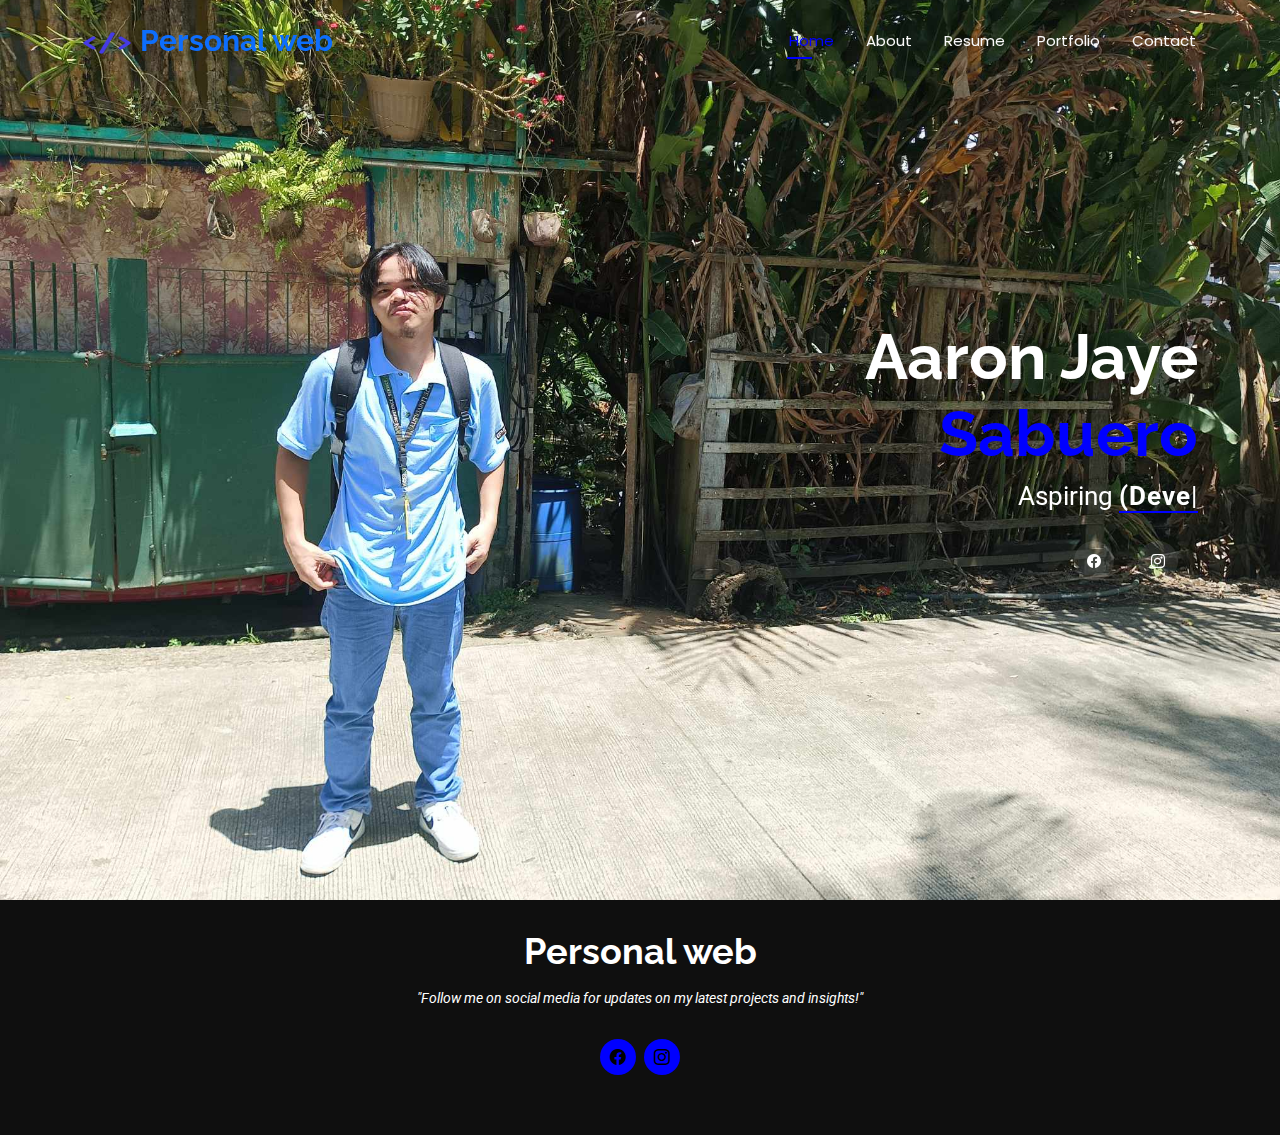
<file: index.html>
<!DOCTYPE html>
<html lang="en">

<head>
  <meta charset="utf-8">
  <meta content="width=device-width, initial-scale=1.0" name="viewport">
  <title>Aaron jaye Sabuero | Pesonal Website</title>
  <meta name="description" content="">
  <meta name="keywords" content="">

  <!-- Favicons -->
  <link href="assets/img/code.png" rel="icon">
  <link href="assets/img/apple-touch-icon.png" rel="apple-touch-icon">

  <!-- Fonts -->
  <link href="https://fonts.googleapis.com" rel="preconnect">
  <link href="https://fonts.gstatic.com" rel="preconnect" crossorigin>
  <link href="https://fonts.googleapis.com/css2?family=Roboto:ital,wght@0,100;0,300;0,400;0,500;0,700;0,900;1,100;1,300;1,400;1,500;1,700;1,900&family=Poppins:ital,wght@0,100;0,200;0,300;0,400;0,500;0,600;0,700;0,800;0,900;1,100;1,200;1,300;1,400;1,500;1,600;1,700;1,800;1,900&family=Raleway:ital,wght@0,100;0,200;0,300;0,400;0,500;0,600;0,700;0,800;0,900;1,100;1,200;1,300;1,400;1,500;1,600;1,700;1,800;1,900&display=swap" rel="stylesheet">

  <!-- Vendor CSS Files -->
   <link rel="stylesheet" href="/bootstrap index/css/bootstrap.min.css">
  <link href="assets/vendor/bootstrap/css/bootstrap.min.css" rel="stylesheet">
  <link href="assets/vendor/bootstrap-icons/bootstrap-icons.css" rel="stylesheet">
  <link href="assets/vendor/aos/aos.css" rel="stylesheet">
  <link href="assets/vendor/swiper/swiper-bundle.min.css" rel="stylesheet">
  <link href="assets/vendor/glightbox/css/glightbox.min.css" rel="stylesheet">

  <!-- Main CSS File -->
  <link href="assets/css/main.css" rel="stylesheet">

  <!-- =======================================================
  * Template Name: Personal
  * Template URL: https://bootstrapmade.com/personal-free-resume-bootstrap-template/
  * Updated: Nov 04 2024 with Bootstrap v5.3.3
  * Author: BootstrapMade.com
  * License: https://bootstrapmade.com/license/
  ======================================================== -->
</head>

<body class="index-page">

  <header id="header" class="header d-flex align-items-center fixed-top">
    <div class="container-fluid container-xl position-relative d-flex align-items-center justify-content-between">

      <a href="index.html" class="logo d-flex align-items-center">
        <!-- Uncomment the line below if you also wish to use an image logo -->
        <!-- <img src="assets/img/logo.png" alt=""> -->
        <h1 class="sitename text-primary"><img src="/assets/img/code.png"width="50" height="50" alt="" >Personal web</h1>
      </a>

      <nav id="navmenu" class="navmenu">
        <ul>
          <li><a href="index.html" class="active">Home</a></li>
          <li><a href="about.html">About</a></li>
          <li><a href="resume.html">Resume</a></li>
          <li><a href="portfolio.html">Portfolio</a></li>
          <li><a href="contact.html">Contact</a></li>
        </ul>
        <i class="mobile-nav-toggle d-xl-none bi bi-list"></i>
      </nav>

    </div>
  </header>

  <main class="mainindex">

    <!-- Hero Section -->
    <section id="hero" class="hero section dark-background">

      <img src="assets/img/portfolio/gwapo.jpg" alt="" data-aos="fade-in">

      <div class="container" data-aos="zoom-out" data-aos-delay="100">
        <h2>Aaron Jaye </h2><span><h2 id=text-blue>Sabuero</h2></span>
         <p>Aspiring <span class="typed" data-typed-items=" (Developer), (Designer)"></span><span class="typed-cursor typed-cursor--blink"></span></p> 
        <div class="social-links">
          <a href="https://www.facebook.com/jamae.rhea" target="_blank"><i class="bi bi-facebook"></i></a>
          <a href="https://www.instagram.com/ajsabu6/" target="_blank"><i class="bi bi-instagram"></i></a>
        </div>
      </div>

    </section><!-- /Hero Section -->

  </main>

  <footer id="footer" class="footer dark-background">
    <div class="container">
      <h3 class="sitename">Personal web</h3>
      <p>"Follow me on social media for updates on my latest projects and insights!"</p>
      <div class="social-links d-flex justify-content-center">
        <a href="https://www.facebook.com/jamae.rhea" target="_blank"><i class="bi bi-facebook"></i></a>
        <a href="https://www.instagram.com/ajsabu6/" target="_blank"><i class="bi bi-instagram"></i></a>
      </div>
    </div>
  </footer>

  <!-- Scroll Top -->
  <a href="#" id="scroll-top" class="scroll-top d-flex align-items-center justify-content-center"><i class="bi bi-arrow-up-short"></i></a>

  <!-- Preloader -->
  <div id="preloader"></div>

  

  <!-- Vendor JS Files -->
  <script src="assets/vendor/bootstrap/js/bootstrap.bundle.min.js"></script>
  <script src="assets/vendor/php-email-form/validate.js"></script>
  <script src="assets/vendor/aos/aos.js"></script>
  <script src="assets/vendor/typed.js/typed.umd.js"></script>
  <script src="assets/vendor/purecounter/purecounter_vanilla.js"></script>
  <script src="assets/vendor/waypoints/noframework.waypoints.js"></script>
  <script src="assets/vendor/swiper/swiper-bundle.min.js"></script>
  <script src="assets/vendor/glightbox/js/glightbox.min.js"></script>
  <script src="assets/vendor/imagesloaded/imagesloaded.pkgd.min.js"></script>
  <script src="assets/vendor/isotope-layout/isotope.pkgd.min.js"></script>
  <script src="/bootstrap index/js/bootstrap.bundle.min.js"></script>

  <!-- Main JS File -->
  <script src="assets/js/main.js"></script>

</body>

</html>
</file>
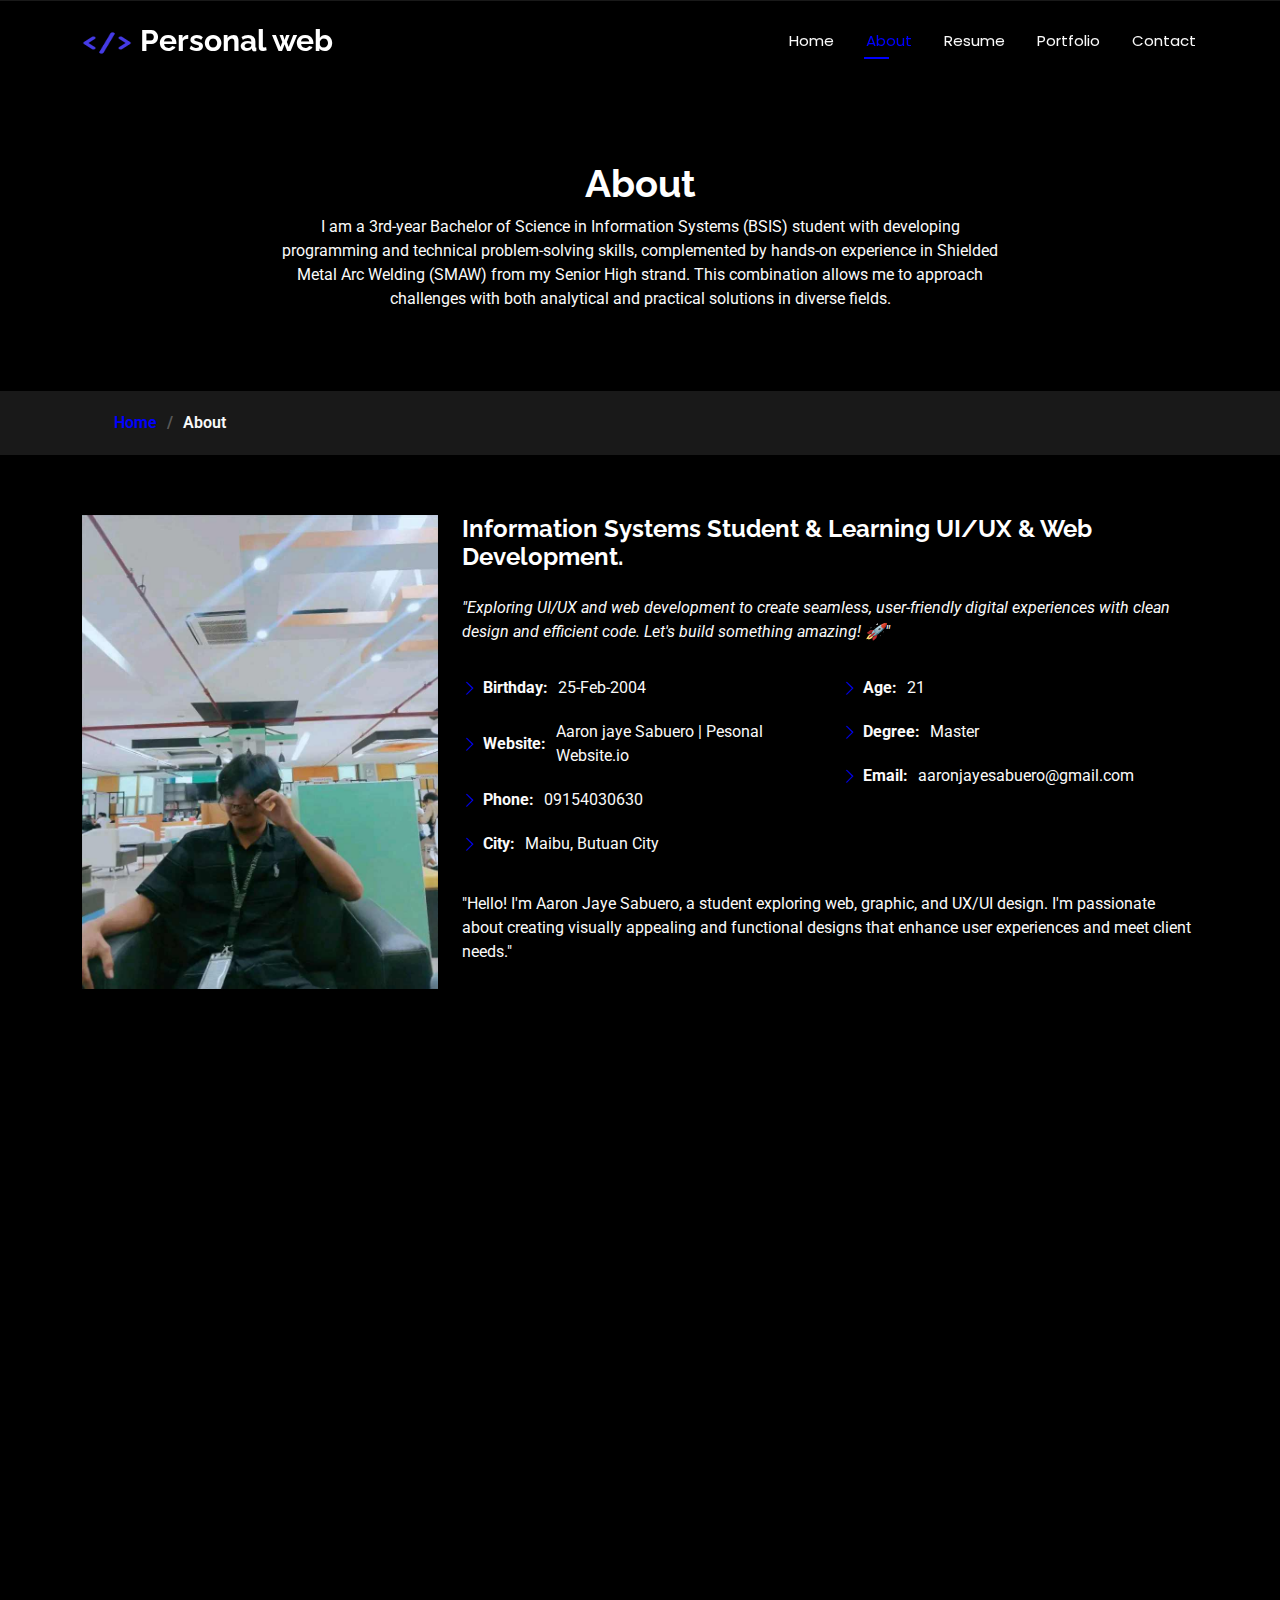
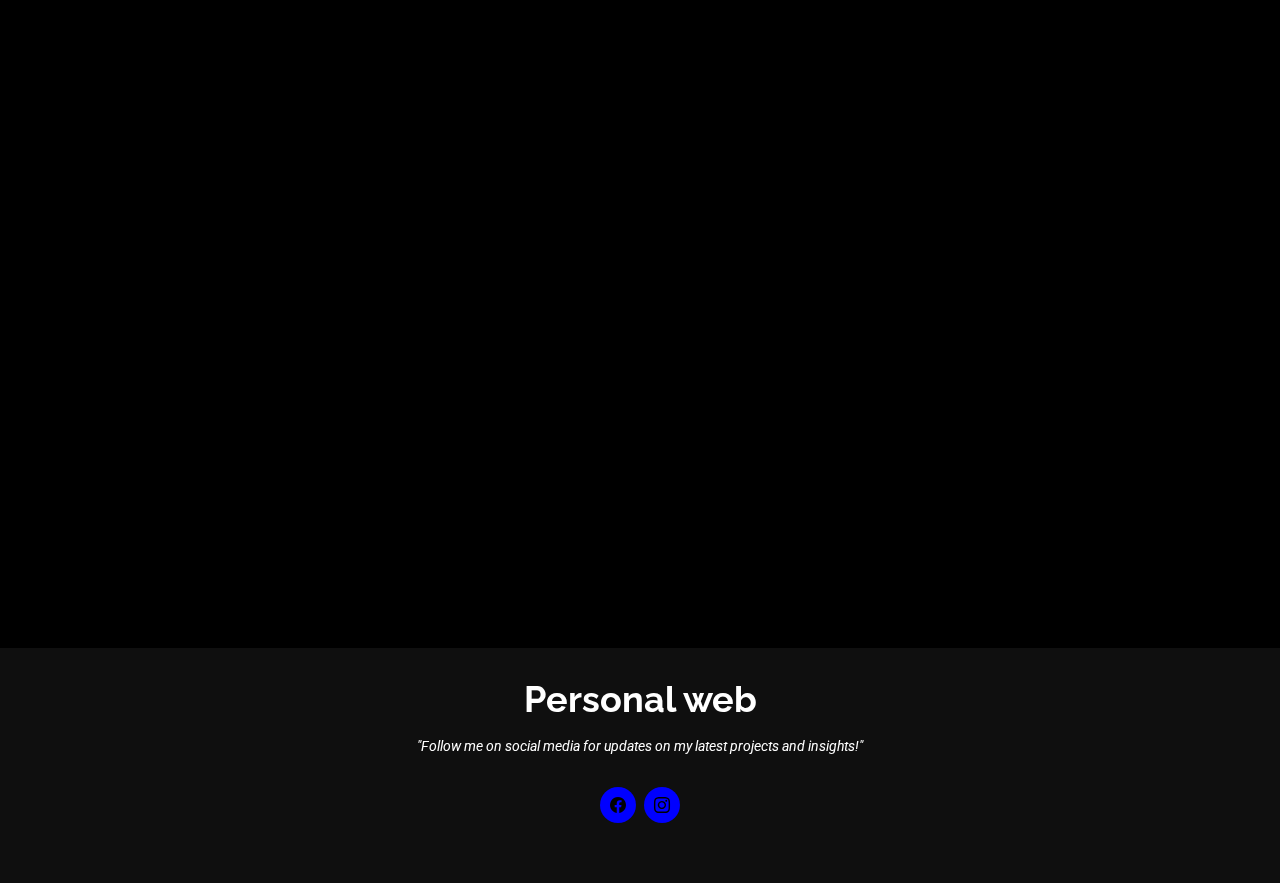
<file: about.html>
<!DOCTYPE html>
<html lang="en">

<head>
  <meta charset="utf-8">
  <meta content="width=device-width, initial-scale=1.0" name="viewport">
  <title>Aaron jaye Sabuero | Pesonal Website</title>
  <meta name="description" content="">
  <meta name="keywords" content="">

  <!-- Favicons -->
  <link href="assets/img/code.png" rel="icon">
  <link href="assets/img/apple-touch-icon.png" rel="apple-touch-icon">

  <!-- Fonts -->
  <link href="https://fonts.googleapis.com" rel="preconnect">
  <link href="https://fonts.gstatic.com" rel="preconnect" crossorigin>
  <link href="https://fonts.googleapis.com/css2?family=Roboto:ital,wght@0,100;0,300;0,400;0,500;0,700;0,900;1,100;1,300;1,400;1,500;1,700;1,900&family=Poppins:ital,wght@0,100;0,200;0,300;0,400;0,500;0,600;0,700;0,800;0,900;1,100;1,200;1,300;1,400;1,500;1,600;1,700;1,800;1,900&family=Raleway:ital,wght@0,100;0,200;0,300;0,400;0,500;0,600;0,700;0,800;0,900;1,100;1,200;1,300;1,400;1,500;1,600;1,700;1,800;1,900&display=swap" rel="stylesheet">

  <!-- Vendor CSS Files -->
  <link href="assets/vendor/bootstrap/css/bootstrap.min.css" rel="stylesheet">
  <link href="assets/vendor/bootstrap-icons/bootstrap-icons.css" rel="stylesheet">
  <link href="assets/vendor/aos/aos.css" rel="stylesheet">
  <link href="assets/vendor/swiper/swiper-bundle.min.css" rel="stylesheet">
  <link href="assets/vendor/glightbox/css/glightbox.min.css" rel="stylesheet">

  <!-- Main CSS File -->
  <link href="assets/css/main.css" rel="stylesheet">

  <!-- =======================================================
  * Template Name: Personal
  * Template URL: https://bootstrapmade.com/personal-free-resume-bootstrap-template/
  * Updated: Nov 04 2024 with Bootstrap v5.3.3
  * Author: BootstrapMade.com
  * License: https://bootstrapmade.com/license/
  ======================================================== -->
</head>

<body class="about-page">

  <header id="header" class="header d-flex align-items-center fixed-top">
    <div class="container-fluid container-xl position-relative d-flex align-items-center justify-content-between">

      <a href="index.html" class="logo d-flex align-items-center">
        <!-- Uncomment the line below if you also wish to use an image logo -->
        <!-- <img src="assets/img/logo.png" alt=""> -->
        <h1 class="sitename"><img src="/assets/img/code.png"width="50" height="50" alt="">Personal web</h1>
      </a>

      <nav id="navmenu" class="navmenu">
        <ul>
          <li><a href="index.html">Home</a></li>
          <li><a href="about.html" class="active">About</a></li>
          <li><a href="resume.html">Resume</a></li>
          <li><a href="portfolio.html">Portfolio</a></li>
          <li><a href="contact.html">Contact</a></li>
        </ul>
        <i class="mobile-nav-toggle d-xl-none bi bi-list"></i>
      </nav>

    </div>
  </header>

  <main class="main">

    <!-- Page Title -->
    <div class="page-title" data-aos="fade">
      <div class="heading">
        <div class="container">
          <div class="row d-flex justify-content-center text-center">
            <div class="col-lg-8">
              <h1>About</h1>
              <p class="mb-0">I am a 3rd-year Bachelor of Science in Information Systems (BSIS) student with developing programming and technical problem-solving skills, complemented by hands-on experience in Shielded Metal Arc Welding (SMAW) from my Senior High strand. This combination allows me to approach challenges with both analytical and practical solutions in diverse fields.</p>
            </div>
          </div>
        </div>
      </div>
      <nav class="breadcrumbs">
        <div class="container">
          <ol>
            <li><a href="index.html">Home</a></li>
            <li class="current">About</li>
          </ol>
        </div>
      </nav>
    </div><!-- End Page Title -->

    <!-- About Section -->
    <section id="about" class="about section">

      <div class="container" data-aos="fade-up" data-aos-delay="100">

        <div class="row gy-4 justify-content-center">
          <div class="col-lg-4">
            <img src="assets/img/ajaj.jpg" class="img-fluid" alt="">
          </div>
          <div class="col-lg-8 content">
            <h2>Information Systems Student &amp; Learning UI/UX & Web Development.</h2>
            <p class="fst-italic py-3">
              "Exploring UI/UX and web development to create seamless, user-friendly digital experiences with clean design and efficient code. Let's build something amazing! 🚀"
            </p>
            <div class="row">
              <div class="col-lg-6">
                <ul>
                  <li><i class="bi bi-chevron-right"></i> <strong>Birthday:</strong> <span>25-Feb-2004</span></li>
                  <li><i class="bi bi-chevron-right"></i> <strong>Website:</strong> <span>Aaron jaye Sabuero | Pesonal Website.io</span></li>
                  <li><i class="bi bi-chevron-right"></i> <strong>Phone:</strong> <span>09154030630</span></li>
                  <li><i class="bi bi-chevron-right"></i> <strong>City:</strong> <span>Maibu, Butuan City</span></li>
                </ul>
              </div>
              <div class="col-lg-6">
                <ul>
                  <li><i class="bi bi-chevron-right"></i> <strong>Age:</strong> <span>21</span></li>
                  <li><i class="bi bi-chevron-right"></i> <strong>Degree:</strong> <span>Master</span></li>
                  <li><i class="bi bi-chevron-right"></i> <strong>Email:</strong> <span>aaronjayesabuero@gmail.com</span></li>
                </ul>
              </div>
            </div>
            <p class="py-3">
              "Hello! I'm Aaron Jaye Sabuero, a student exploring web, graphic, and UX/UI design. I'm passionate about creating visually appealing and functional designs that enhance user experiences and meet client needs."
            </p>
          </div>
        </div>

      </div>

    </section><!-- /About Section -->

    <!-- Stats Section -->
    <section id="stats" class="stats section">

      <div class="container" data-aos="fade-up" data-aos-delay="100">

        <div class="row gy-4">

          <div class="col-lg-3 col-md-6 d-flex flex-column align-items-center">
            <i class="bi bi-journal-richtext"></i>
            <div class="stats-item">
              <span data-purecounter-start="0" data-purecounter-end="3" data-purecounter-duration="1" class="purecounter"></span>
              <p>Projects</p>
            </div>
          </div><!-- End Stats Item -->

          <div class="col-lg-3 col-md-6 d-flex flex-column align-items-center">
            <i class="bi bi-headset"></i>
            <div class="stats-item">
              <span data-purecounter-start="0" data-purecounter-end="103" data-purecounter-duration="1" class="purecounter"></span>
              <p>Hours Of Support</p>
            </div>
          </div><!-- End Stats Item -->

        </div>

      </div>

    </section><!-- /Stats Section -->

    <!-- Skills Section -->
    <section id="skills" class="skills section">

      <!-- Section Title -->
      <div class="container section-title" data-aos="fade-up">
        <h2>Skills</h2>
        <div><span>My</span> <span class="description-title">Skills</span></div>
      </div><!-- End Section Title -->

      <div class="container" data-aos="fade-up" data-aos-delay="100">

        <div class="row skills-content skills-animation">

          <div class="col-lg-6">

            <div class="progress">
              <span class="skill"><span>HTML</span> <i class="val">75%</i></span>
              <div class="progress-bar-wrap">
                <div class="progress-bar" role="progressbar" aria-valuenow="75" aria-valuemin="0" aria-valuemax="100"></div>
              </div>
            </div><!-- End Skills Item -->

            <div class="progress">
              <span class="skill"><span>CSS</span> <i class="val">70%</i></span>
              <div class="progress-bar-wrap">
                <div class="progress-bar" role="progressbar" aria-valuenow="70" aria-valuemin="0" aria-valuemax="100"></div>
              </div>
            </div><!-- End Skills Item -->

            <div class="progress">
              <span class="skill"><span>JavaScript</span> <i class="val">60%</i></span>
              <div class="progress-bar-wrap">
                <div class="progress-bar" role="progressbar" aria-valuenow="60" aria-valuemin="0" aria-valuemax="100"></div>
              </div>
            </div><!-- End Skills Item -->

          </div>

          <div class="col-lg-6">

            <div class="progress">
              <span class="skill"><span>PHP</span> <i class="val">60%</i></span>
              <div class="progress-bar-wrap">
                <div class="progress-bar" role="progressbar" aria-valuenow="60" aria-valuemin="0" aria-valuemax="100"></div>
              </div>
            </div><!-- End Skills Item -->

            <div class="progress">
              <span class="skill"><span>vue.js</span> <i class="val">10%</i></span>
              <div class="progress-bar-wrap">
                <div class="progress-bar" role="progressbar" aria-valuenow="10" aria-valuemin="0" aria-valuemax="100"></div>
              </div>
            </div><!-- End Skills Item -->

            <div class="progress">
              <span class="skill"><span>Git</span> <i class="val">50%</i></span>
              <div class="progress-bar-wrap">
                <div class="progress-bar" role="progressbar" aria-valuenow="50" aria-valuemin="0" aria-valuemax="100"></div>
              </div>
            </div><!-- End Skills Item -->

          </div>

        </div>

      </div>

    </section><!-- /Skills Section -->

    <!-- Interests Section -->
    <section id="interests" class="interests section">

      <!-- Section Title -->
      <div class="container section-title" data-aos="fade-up">
        <h2>Features</h2>
        <div><span>I'm</span> <span class="description-title">interested in</span></div>
      </div><!-- End Section Title -->

      <div class="container">

        <div class="row gy-4">

          <div class="col-lg-3 col-md-4" data-aos="fade-up" data-aos-delay="100">
            <div class="features-item">
              <i class="bi bi-mic" style="color: #ffbb2c;"></i>
              <h3><a href="" class="stretched-link">Singing</a></h3>
            </div>
          </div><!-- End Feature Item -->

          <div class="col-lg-3 col-md-4" data-aos="fade-up" data-aos-delay="200">
            <div class="features-item">
              <i class="bi bi-camera2" style="color: #5578ff;"></i>
              <h3><a href="" class="stretched-link">Photography</a></h3>
            </div>
          </div><!-- End Feature Item -->

          <div class="col-lg-3 col-md-4" data-aos="fade-up" data-aos-delay="300">
            <div class="features-item">
              <i class="bi bi-car-front" style="color: #e80368;"></i>
              <h3><a href="" class="stretched-link">RoadTrip</a></h3>
            </div>
          </div><!-- End Feature Item -->

          <div class="col-lg-3 col-md-4" data-aos="fade-up" data-aos-delay="400">
            <div class="features-item">
              <i class="bi bi-card-image" style="color: #e361ff;"></i>
              <h3><a href="" class="stretched-link">Hiking</a></h3>
            </div>
          </div><!-- End Feature Item -->

          <div class="col-lg-3 col-md-4" data-aos="fade-up" data-aos-delay="500">
            <div class="features-item">
              <i class="bi bi-code-square" style="color: #47aeff;"></i>
              <h3><a href="" class="stretched-link">Coding</a></h3>
            </div>
          </div><!-- End Feature Item -->

          <div class="col-lg-3 col-md-4" data-aos="fade-up" data-aos-delay="600">
            <div class="features-item">
              <i class="bi bi-collection-play-fill" style="color: #ffa76e;"></i>
              <h3><a href="" class="stretched-link">Watching Kdrama</a></h3>
            </div>
          </div><!-- End Feature Item -->

          <div class="col-lg-3 col-md-4" data-aos="fade-up" data-aos-delay="700">
            <div class="features-item">
              <i class="bi bi-controller" style="color: #11dbcf;"></i>
              <h3><a href="" class="stretched-link">Gaming</a></h3>
            </div>
          </div><!-- End Feature Item -->

          <div class="col-lg-3 col-md-4" data-aos="fade-up" data-aos-delay="800">
            <div class="features-item">
              <i class="bi bi-file-music-fill" style="color: #4233ff;"></i>
              <h3><a href="" class="stretched-link">Playing Instrument</a></h3>
            </div>
          </div><!-- End Feature Item -->

          <div class="col-lg-3 col-md-4" data-aos="fade-up" data-aos-delay="900">
            <div class="features-item">
              <i class="bi bi-globe-central-south-asia" style="color: #b2904f;"></i>
              <h3><a href="" class="stretched-link">Travel Around The World</a></h3>
            </div>
          </div><!-- End Feature Item -->

          <div class="col-lg-3 col-md-4" data-aos="fade-up" data-aos-delay="1000">
            <div class="features-item">
              <i class="bi bi-dribbble" style="color: #b20969;"></i>
              <h3><a href="" class="stretched-link">Basketball</a></h3>
            </div>
          </div><!-- End Feature Item -->

          <div class="col-lg-3 col-md-4" data-aos="fade-up" data-aos-delay="1100">
            <div class="features-item">
              <i class="bi bi-book" style="color: #ff5828;"></i>
              <h3><a href="" class="stretched-link">Education</a></h3>
            </div>
          </div><!-- End Feature Item -->

          <div class="col-lg-3 col-md-4" data-aos="fade-up" data-aos-delay="1200">
            <div class="features-item">
              <i class="bi bi-phone" style="color: #29cc61;"></i>
              <h3><a href="" class="stretched-link">blogging</a></h3>
            </div>
          </div><!-- End Feature Item -->

        </div>

      </div>

    </section><!-- /Interests Section -->
  </main>

  <footer id="footer" class="footer dark-background">
    <div class="container">
      <h3 class="sitename">Personal web</h3>
      <p>"Follow me on social media for updates on my latest projects and insights!"</p>
      <div class="social-links d-flex justify-content-center">
        <a href="https://www.facebook.com/jamae.rhea" target="_blank"><i class="bi bi-facebook"></i></a>
        <a href="https://www.instagram.com/ajsabu6/" target="_blank"><i class="bi bi-instagram"></i></a>
      </div>
    </div>
  </footer>

  <!-- Scroll Top -->
  <a href="#" id="scroll-top" class="scroll-top d-flex align-items-center justify-content-center"><i class="bi bi-arrow-up-short"></i></a>

  <!-- Preloader -->
  <div id="preloader"></div>

  <!-- Vendor JS Files -->
  <script src="assets/vendor/bootstrap/js/bootstrap.bundle.min.js"></script>
  <script src="assets/vendor/php-email-form/validate.js"></script>
  <script src="assets/vendor/aos/aos.js"></script>
  <script src="assets/vendor/typed.js/typed.umd.js"></script>
  <script src="assets/vendor/purecounter/purecounter_vanilla.js"></script>
  <script src="assets/vendor/waypoints/noframework.waypoints.js"></script>
  <script src="assets/vendor/swiper/swiper-bundle.min.js"></script>
  <script src="assets/vendor/glightbox/js/glightbox.min.js"></script>
  <script src="assets/vendor/imagesloaded/imagesloaded.pkgd.min.js"></script>
  <script src="assets/vendor/isotope-layout/isotope.pkgd.min.js"></script>

  <!-- Main JS File -->
  <script src="assets/js/main.js"></script>

</body>

</html>
</file>
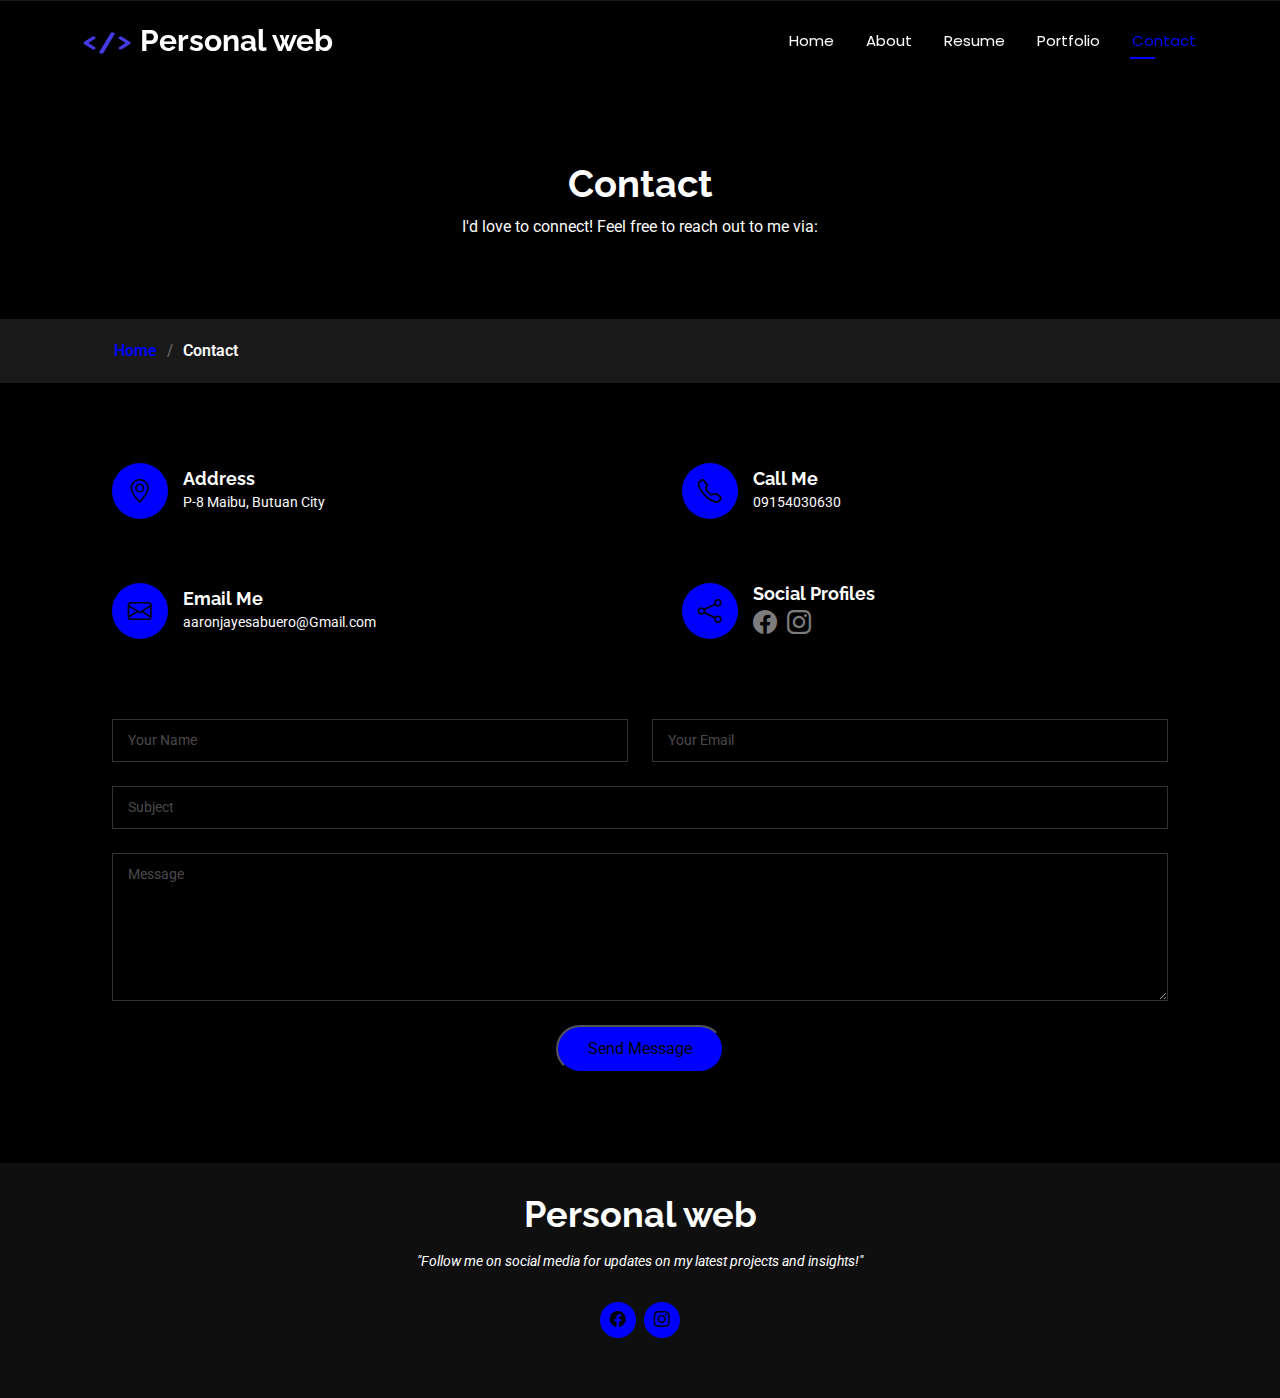
<file: contact.html>
<!DOCTYPE html>
<html lang="en">

<head>
  <meta charset="utf-8">
  <meta content="width=device-width, initial-scale=1.0" name="viewport">
  <title>Aaron jaye Sabuero | Pesonal Website</title>
  <meta name="description" content="">
  <meta name="keywords" content="">

  <!-- Favicons -->
  <link href="assets/img/code.png" rel="icon">
  <link href="assets/img/apple-touch-icon.png" rel="apple-touch-icon">

  <!-- Fonts -->
  <link href="https://fonts.googleapis.com" rel="preconnect">
  <link href="https://fonts.gstatic.com" rel="preconnect" crossorigin>
  <link href="https://fonts.googleapis.com/css2?family=Roboto:ital,wght@0,100;0,300;0,400;0,500;0,700;0,900;1,100;1,300;1,400;1,500;1,700;1,900&family=Poppins:ital,wght@0,100;0,200;0,300;0,400;0,500;0,600;0,700;0,800;0,900;1,100;1,200;1,300;1,400;1,500;1,600;1,700;1,800;1,900&family=Raleway:ital,wght@0,100;0,200;0,300;0,400;0,500;0,600;0,700;0,800;0,900;1,100;1,200;1,300;1,400;1,500;1,600;1,700;1,800;1,900&display=swap" rel="stylesheet">

  <!-- Vendor CSS Files -->
  <link href="assets/vendor/bootstrap/css/bootstrap.min.css" rel="stylesheet">
  <link href="assets/vendor/bootstrap-icons/bootstrap-icons.css" rel="stylesheet">
  <link href="assets/vendor/aos/aos.css" rel="stylesheet">
  <link href="assets/vendor/swiper/swiper-bundle.min.css" rel="stylesheet">
  <link href="assets/vendor/glightbox/css/glightbox.min.css" rel="stylesheet">

  <!-- Main CSS File -->
  <link href="assets/css/main.css" rel="stylesheet">

  <!-- =======================================================
  * Template Name: Personal
  * Template URL: https://bootstrapmade.com/personal-free-resume-bootstrap-template/
  * Updated: Nov 04 2024 with Bootstrap v5.3.3
  * Author: BootstrapMade.com
  * License: https://bootstrapmade.com/license/
  ======================================================== -->
</head>

<body class="contact-page">

  <header id="header" class="header d-flex align-items-center fixed-top">
    <div class="container-fluid container-xl position-relative d-flex align-items-center justify-content-between">

      <a href="index.html" class="logo d-flex align-items-center">
        <!-- Uncomment the line below if you also wish to use an image logo -->
        <!-- <img src="assets/img/logo.png" alt=""> -->
        <h1 class="sitename"><img src="/assets/img/code.png"width="50" height="50" alt="">Personal web</h1>
      </a>

      <nav id="navmenu" class="navmenu">
        <ul>
          <li><a href="index.html">Home</a></li>
          <li><a href="about.html">About</a></li>
          <li><a href="resume.html">Resume</a></li>
          <li><a href="portfolio.html">Portfolio</a></li>
          <li><a href="contact.html" class="active">Contact</a></li>
        </ul>
        <i class="mobile-nav-toggle d-xl-none bi bi-list"></i>
      </nav>

    </div>
  </header>

  <main class="main">

    <!-- Page Title -->
    <div class="page-title" data-aos="fade">
      <div class="heading">
        <div class="container">
          <div class="row d-flex justify-content-center text-center">
            <div class="col-lg-8">
              <h1>Contact</h1>
              <p class="mb-0">I'd love to connect! Feel free to reach out to me via:</p>
            </div>
          </div>
        </div>
      </div>
      <nav class="breadcrumbs">
        <div class="container">
          <ol>
            <li><a href="index.html">Home</a></li>
            <li class="current">Contact</li>
          </ol>
        </div>
      </nav>
    </div><!-- End Page Title -->

    <!-- Contact Section -->
    <section id="contact" class="contact section">

      <div class="container" data-aos="fade-up" data-aos-delay="100">

        <div class="row gy-4">

          <div class="col-md-6">
            <div class="info-item d-flex align-items-center" data-aos="fade-up" data-aos-delay="200">
              <i class="icon bi bi-geo-alt flex-shrink-0"></i>
              <div>
                <h3>Address</h3>
                <p>P-8 Maibu, Butuan City</p>
              </div>
            </div>
          </div><!-- End Info Item -->

          <div class="col-md-6">
            <div class="info-item d-flex align-items-center" data-aos="fade-up" data-aos-delay="300">
              <i class="icon bi bi-telephone flex-shrink-0"></i>
              <div>
                <h3>Call Me</h3>
                <p>09154030630</p>
              </div>
            </div>
          </div><!-- End Info Item -->

          <div class="col-md-6">
            <div class="info-item d-flex align-items-center" data-aos="fade-up" data-aos-delay="400">
              <i class="icon bi bi-envelope flex-shrink-0"></i>
              <div>
                <h3>Email Me</h3>
                <p>aaronjayesabuero@Gmail.com</p>
              </div>
            </div>
          </div><!-- End Info Item -->

          <div class="col-md-6">
            <div class="info-item d-flex align-items-center" data-aos="fade-up" data-aos-delay="500">
              <i class="icon bi bi-share flex-shrink-0"></i>
              <div>
                <h3>Social Profiles</h3>
                <div class="social-links">
                  <a href="https://www.facebook.com/jamae.rhea" target="_blank"><i class="bi bi-facebook"></i></a>
                  <a href="https://www.instagram.com/ajsabu6/" target="_blank"><i class="bi bi-instagram"></i></a>
                </div>
              </div>
            </div>
          </div><!-- End Info Item -->

        </div>

        <form action="forms/contact.php" method="post" class="php-email-form" data-aos="fade-up" data-aos-delay="600">
          <div class="row gy-4">

            <div class="col-md-6">
              <input type="text" name="name" class="form-control" placeholder="Your Name" required="">
            </div>

            <div class="col-md-6 ">
              <input type="email" class="form-control" name="email" placeholder="Your Email" required="">
            </div>

            <div class="col-md-12">
              <input type="text" class="form-control" name="subject" placeholder="Subject" required="">
            </div>

            <div class="col-md-12">
              <textarea class="form-control" name="message" rows="6" placeholder="Message" required=""></textarea>
            </div>

            <div class="col-md-12 text-center">
              <div class="loading">Loading</div>
              <div class="error-message"></div>
              <div class="sent-message">Your message has been sent. Thank you!</div>

              <button type="submit">Send Message</button>
            </div>

          </div>
        </form><!-- End Contact Form -->

      </div>

    </section><!-- /Contact Section -->

  </main>

  <footer id="footer" class="footer dark-background">
    <div class="container">
      <h3 class="sitename">Personal web</h3>
      <p>"Follow me on social media for updates on my latest projects and insights!"</p>
      <div class="social-links d-flex justify-content-center">

        <a href=""><i class="bi bi-facebook"></i></a>
        <a href=""><i class="bi bi-instagram"></i></a>
      </div>
    </div>
  </footer>

  <!-- Scroll Top -->
  <a href="#" id="scroll-top" class="scroll-top d-flex align-items-center justify-content-center"><i class="bi bi-arrow-up-short"></i></a>

  <!-- Preloader -->
  <div id="preloader"></div>

  <!-- Vendor JS Files -->
  <script src="assets/vendor/bootstrap/js/bootstrap.bundle.min.js"></script>
  <script src="assets/vendor/php-email-form/validate.js"></script>
  <script src="assets/vendor/aos/aos.js"></script>
  <script src="assets/vendor/typed.js/typed.umd.js"></script>
  <script src="assets/vendor/purecounter/purecounter_vanilla.js"></script>
  <script src="assets/vendor/waypoints/noframework.waypoints.js"></script>
  <script src="assets/vendor/swiper/swiper-bundle.min.js"></script>
  <script src="assets/vendor/glightbox/js/glightbox.min.js"></script>
  <script src="assets/vendor/imagesloaded/imagesloaded.pkgd.min.js"></script>
  <script src="assets/vendor/isotope-layout/isotope.pkgd.min.js"></script>

  <!-- Main JS File -->
  <script src="assets/js/main.js"></script>

</body>

</html>
</file>
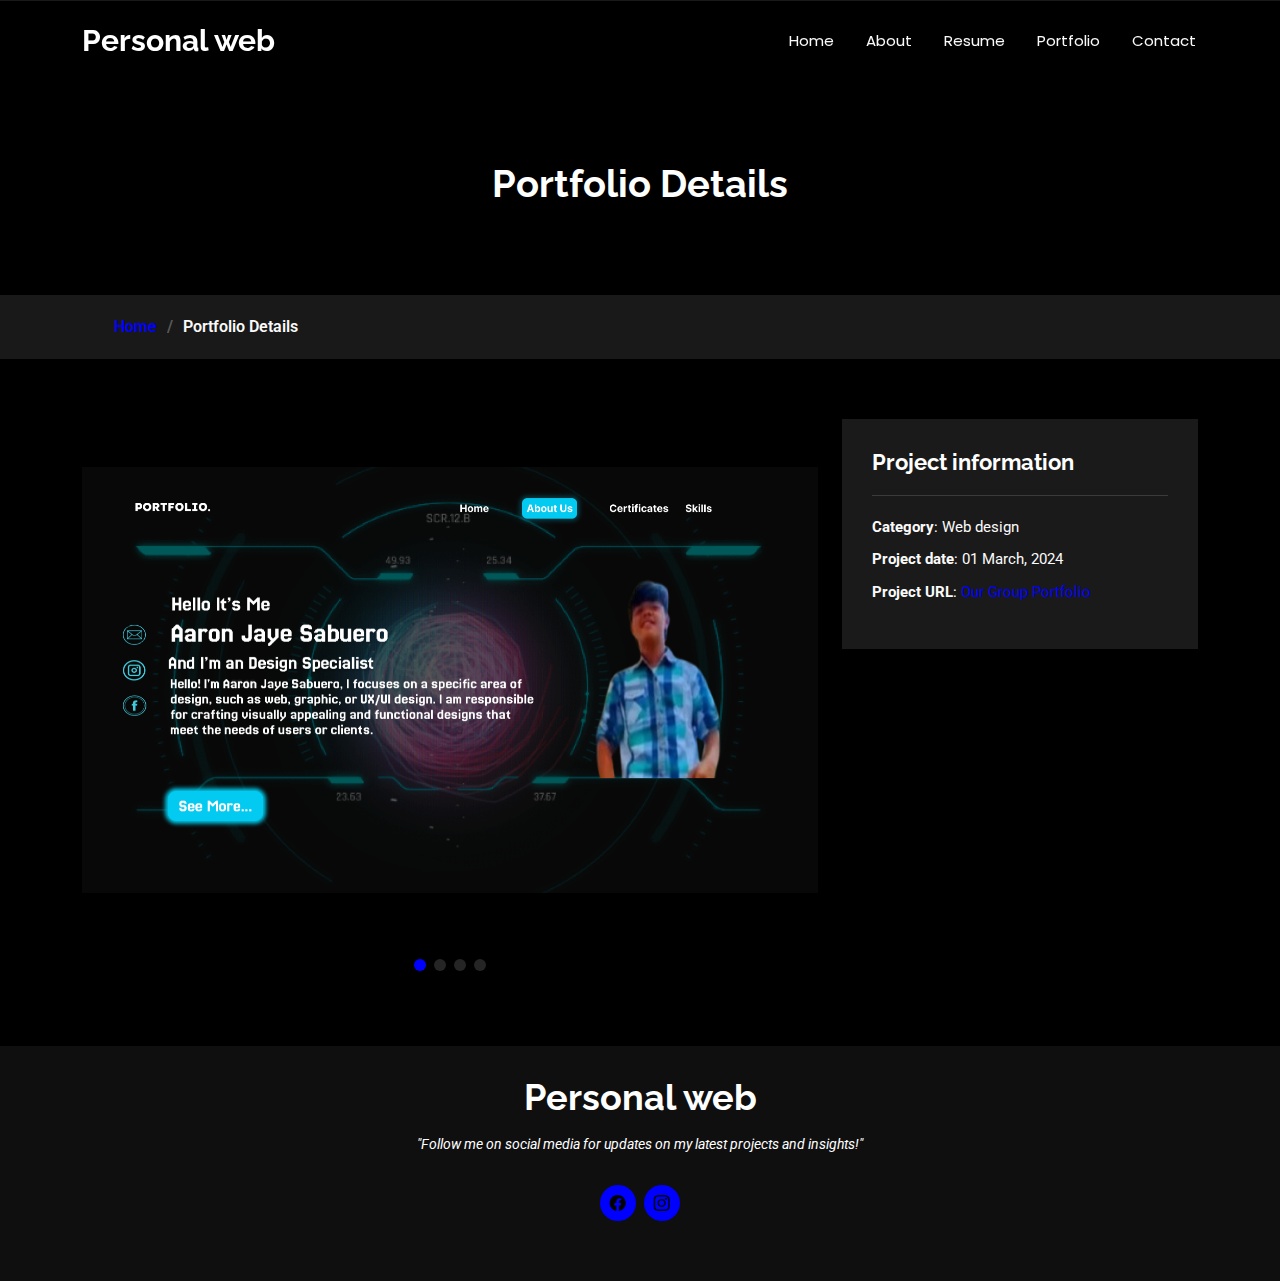
<file: portfolio-details.html>
<!DOCTYPE html>
<html lang="en">

<head>
  <meta charset="utf-8">
  <meta content="width=device-width, initial-scale=1.0" name="viewport">
  <title>Aaron jaye Sabuero | Pesonal Website</title>
  <meta name="description" content="">
  <meta name="keywords" content="">

  <!-- Favicons -->
  <link href="assets/img/code.png" rel="icon">
  <link href="assets/img/apple-touch-icon.png" rel="apple-touch-icon">

  <!-- Fonts -->
  <link href="https://fonts.googleapis.com" rel="preconnect">
  <link href="https://fonts.gstatic.com" rel="preconnect" crossorigin>
  <link href="https://fonts.googleapis.com/css2?family=Roboto:ital,wght@0,100;0,300;0,400;0,500;0,700;0,900;1,100;1,300;1,400;1,500;1,700;1,900&family=Poppins:ital,wght@0,100;0,200;0,300;0,400;0,500;0,600;0,700;0,800;0,900;1,100;1,200;1,300;1,400;1,500;1,600;1,700;1,800;1,900&family=Raleway:ital,wght@0,100;0,200;0,300;0,400;0,500;0,600;0,700;0,800;0,900;1,100;1,200;1,300;1,400;1,500;1,600;1,700;1,800;1,900&display=swap" rel="stylesheet">

  <!-- Vendor CSS Files -->
  <link href="assets/vendor/bootstrap/css/bootstrap.min.css" rel="stylesheet">
  <link href="assets/vendor/bootstrap-icons/bootstrap-icons.css" rel="stylesheet">
  <link href="assets/vendor/aos/aos.css" rel="stylesheet">
  <link href="assets/vendor/swiper/swiper-bundle.min.css" rel="stylesheet">
  <link href="assets/vendor/glightbox/css/glightbox.min.css" rel="stylesheet">

  <!-- Main CSS File -->
  <link href="assets/css/main.css" rel="stylesheet">

  <!-- =======================================================
  * Template Name: Personal
  * Template URL: https://bootstrapmade.com/personal-free-resume-bootstrap-template/
  * Updated: Nov 04 2024 with Bootstrap v5.3.3
  * Author: BootstrapMade.com
  * License: https://bootstrapmade.com/license/
  ======================================================== -->
</head>

<body class="portfolio-details-page">

  <header id="header" class="header d-flex align-items-center fixed-top">
    <div class="container-fluid container-xl position-relative d-flex align-items-center justify-content-between">

      <a href="index.html" class="logo d-flex align-items-center">
        <!-- Uncomment the line below if you also wish to use an image logo -->
        <!-- <img src="assets/img/logo.png" alt=""> -->
        <h1 class="sitename">Personal web</h1>
      </a>

      <nav id="navmenu" class="navmenu">
        <ul>
          <li><a href="index.html">Home</a></li>
          <li><a href="about.html">About</a></li>
          <li><a href="resume.html">Resume</a></li>
          <li><a href="portfolio.html">Portfolio</a></li>
          <li><a href="contact.html">Contact</a></li>
        </ul>
        <i class="mobile-nav-toggle d-xl-none bi bi-list"></i>
      </nav>

    </div>
  </header>

  <main class="main">

    <!-- Page Title -->
    <div class="page-title" data-aos="fade">
      <div class="heading">
        <div class="container">
          <div class="row d-flex justify-content-center text-center">
            <div class="col-lg-8">
              <h1>Portfolio Details</h1>
              <p class="mb-0"></p>
            </div>
          </div>
        </div>
      </div>
      <nav class="breadcrumbs">
        <div class="container">
          <ol>
            <li><a href="index.html">Home</a></li>
            <li class="current">Portfolio Details</li>
          </ol>
        </div>
      </nav>
    </div><!-- End Page Title -->

    <!-- Portfolio Details Section -->
    <section id="portfolio-details" class="portfolio-details section">

      <div class="container" data-aos="fade-up" data-aos-delay="100">

        <div class="row gy-4">

          <div class="col-lg-8">
            <div class="portfolio-details-slider swiper init-swiper">

              <script type="application/json" class="swiper-config">
                {
                  "loop": true,
                  "speed": 600,
                  "autoplay": {
                    "delay": 5000
                  },
                  "slidesPerView": "auto",
                  "pagination": {
                    "el": ".swiper-pagination",
                    "type": "bullets",
                    "clickable": true
                  }
                }
              </script>

              <div class="swiper-wrapper align-items-center">

                <div class="swiper-slide">
                  <img src="assets/img/portfolio/Portfolio.png" alt="">
                </div>

                <div class="swiper-slide">
                  <img src="assets/img/portfolio/web-2.png" alt="">
                </div>

                <div class="swiper-slide">
                  <img src="assets/img/portfolio/web.png" alt="">
                </div>

                <div class="swiper-slide">
                  <img src="assets/img/portfolio/Desktop - 1 (6).png" alt="">
                </div>

              </div>
              <div class="swiper-pagination"></div>
            </div>
          </div>

          <div class="col-lg-4">
            <div class="portfolio-info" data-aos="fade-up" data-aos-delay="200">
              <h3>Project information</h3>
              <ul>
                <li><strong>Category</strong>: Web design</li>
                <li><strong>Project date</strong>: 01 March, 2024</li>
                <li><strong>Project URL</strong>: <a href="https://nexgen3.netlify.app/" target="_blank">Our Group Portfolio</a></li>
              </ul>
            </div>
            <div class="portfolio-description" data-aos="fade-up" data-aos-delay="300">
            </div>
          </div>

        </div>

      </div>

    </section><!-- /Portfolio Details Section -->

  </main>

  <footer id="footer" class="footer dark-background">
    <div class="container">
      <h3 class="sitename">Personal web</h3>
      <p>"Follow me on social media for updates on my latest projects and insights!"</p>
      <div class="social-links d-flex justify-content-center">
        <a href="https://www.facebook.com/jamae.rhea"><i class="bi bi-facebook"></i></a>
        <a href="https://www.instagram.com/ajsabu6/"><i class="bi bi-instagram"></i></a>

    </div>
  </footer>

  <!-- Scroll Top -->
  <a href="#" id="scroll-top" class="scroll-top d-flex align-items-center justify-content-center"><i class="bi bi-arrow-up-short"></i></a>

  <!-- Preloader -->
  <div id="preloader"></div>

  <!-- Vendor JS Files -->
  <script src="assets/vendor/bootstrap/js/bootstrap.bundle.min.js"></script>
  <script src="assets/vendor/php-email-form/validate.js"></script>
  <script src="assets/vendor/aos/aos.js"></script>
  <script src="assets/vendor/typed.js/typed.umd.js"></script>
  <script src="assets/vendor/purecounter/purecounter_vanilla.js"></script>
  <script src="assets/vendor/waypoints/noframework.waypoints.js"></script>
  <script src="assets/vendor/swiper/swiper-bundle.min.js"></script>
  <script src="assets/vendor/glightbox/js/glightbox.min.js"></script>
  <script src="assets/vendor/imagesloaded/imagesloaded.pkgd.min.js"></script>
  <script src="assets/vendor/isotope-layout/isotope.pkgd.min.js"></script>

  <!-- Main JS File -->
  <script src="assets/js/main.js"></script>

</body>

</html>
</file>
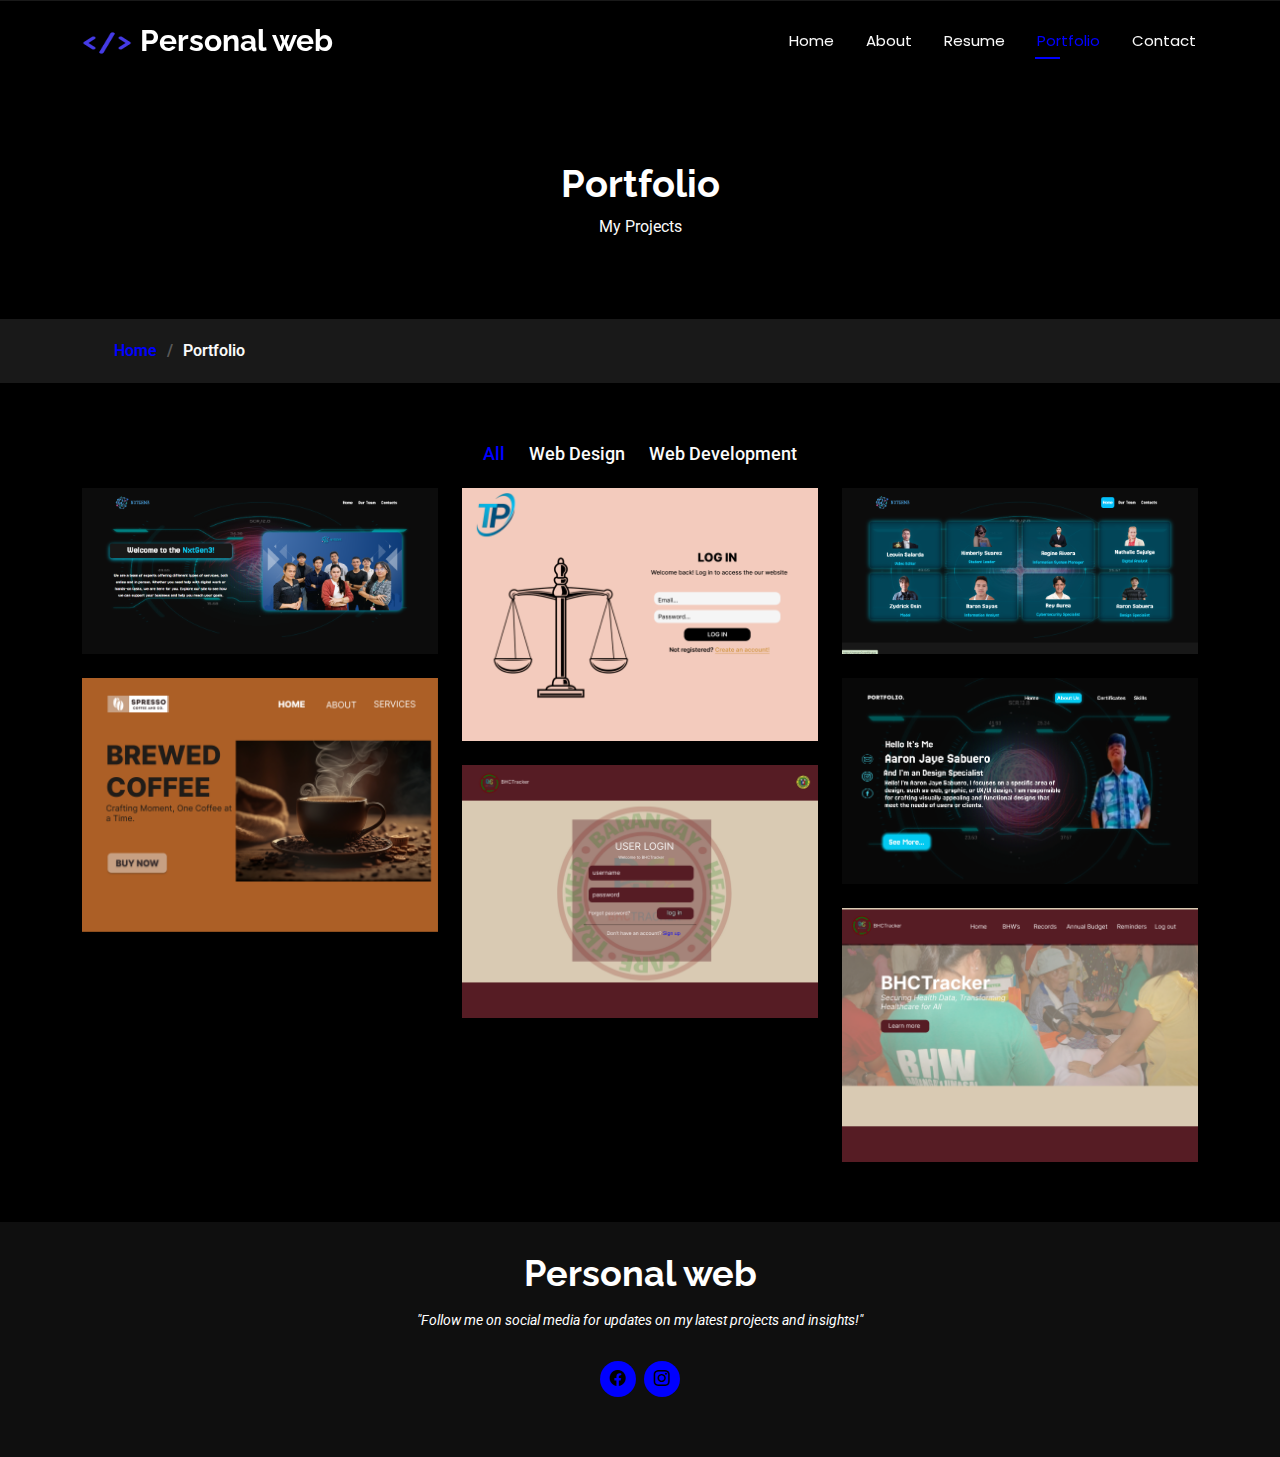
<file: portfolio.html>
<!DOCTYPE html>
<html lang="en">

<head>
  <meta charset="utf-8">
  <meta content="width=device-width, initial-scale=1.0" name="viewport">
  <title>Aaron jaye Sabuero | Pesonal Website</title>
  <meta name="description" content="">
  <meta name="keywords" content="">

  <!-- Favicons -->
  <link href="assets/img/code.png" rel="icon">
  <link href="assets/img/apple-touch-icon.png" rel="apple-touch-icon">

  <!-- Fonts -->
  <link href="https://fonts.googleapis.com" rel="preconnect">
  <link href="https://fonts.gstatic.com" rel="preconnect" crossorigin>
  <link href="https://fonts.googleapis.com/css2?family=Roboto:ital,wght@0,100;0,300;0,400;0,500;0,700;0,900;1,100;1,300;1,400;1,500;1,700;1,900&family=Poppins:ital,wght@0,100;0,200;0,300;0,400;0,500;0,600;0,700;0,800;0,900;1,100;1,200;1,300;1,400;1,500;1,600;1,700;1,800;1,900&family=Raleway:ital,wght@0,100;0,200;0,300;0,400;0,500;0,600;0,700;0,800;0,900;1,100;1,200;1,300;1,400;1,500;1,600;1,700;1,800;1,900&display=swap" rel="stylesheet">

  <!-- Vendor CSS Files -->
  <link href="assets/vendor/bootstrap/css/bootstrap.min.css" rel="stylesheet">
  <link href="assets/vendor/bootstrap-icons/bootstrap-icons.css" rel="stylesheet">
  <link href="assets/vendor/aos/aos.css" rel="stylesheet">
  <link href="assets/vendor/swiper/swiper-bundle.min.css" rel="stylesheet">
  <link href="assets/vendor/glightbox/css/glightbox.min.css" rel="stylesheet">

  <!-- Main CSS File -->
  <link href="assets/css/main.css" rel="stylesheet">

  <!-- =======================================================
  * Template Name: Personal
  * Template URL: https://bootstrapmade.com/personal-free-resume-bootstrap-template/
  * Updated: Nov 04 2024 with Bootstrap v5.3.3
  * Author: BootstrapMade.com
  * License: https://bootstrapmade.com/license/
  ======================================================== -->
</head>

<body class="portfolio-page">

  <header id="header" class="header d-flex align-items-center fixed-top">
    <div class="container-fluid container-xl position-relative d-flex align-items-center justify-content-between">

      <a href="index.html" class="logo d-flex align-items-center">
        <!-- Uncomment the line below if you also wish to use an image logo -->
        <!-- <img src="assets/img/logo.png" alt=""> -->
        <h1 class="sitename"><img src="/assets/img/code.png"width="50" height="50" alt="">Personal web</h1>
      </a>

      <nav id="navmenu" class="navmenu">
        <ul>
          <li><a href="index.html">Home</a></li>
          <li><a href="about.html">About</a></li>
          <li><a href="resume.html">Resume</a></li>
          <li><a href="portfolio.html" class="active">Portfolio</a></li>
          <li><a href="contact.html">Contact</a></li>
        </ul>
        <i class="mobile-nav-toggle d-xl-none bi bi-list"></i>
      </nav>

    </div>
  </header>

  <main class="main">

    <!-- Page Title -->
    <div class="page-title" data-aos="fade">
      <div class="heading">
        <div class="container">
          <div class="row d-flex justify-content-center text-center">
            <div class="col-lg-8">
              <h1>Portfolio</h1>
              <p class="mb-0">My Projects</p>
            </div>
          </div>
        </div>
      </div>
      <nav class="breadcrumbs">
        <div class="container">
          <ol>
            <li><a href="index.html">Home</a></li>
            <li class="current">Portfolio</li>
          </ol>
        </div>
      </nav>
    </div><!-- End Page Title -->

    <!-- Portfolio Section -->
    <section id="portfolio" class="portfolio section">

      <div class="container">

        <div class="isotope-layout" data-default-filter="*" data-layout="masonry" data-sort="original-order">

          <ul class="portfolio-filters isotope-filters" data-aos="fade-up" data-aos-delay="100">
            <li data-filter="*" class="filter-active">All</li>
            <li data-filter=".filter-app">Web Design</li>
            <li data-filter=".filter-product">Web Development</li>
          </ul><!-- End Portfolio Filters -->

          <div class="row gy-4 isotope-container" data-aos="fade-up" data-aos-delay="200">

            <div class="col-lg-4 col-md-6 portfolio-item isotope-item filter-product">
              <div class="portfolio-content h-100">
                <img src="assets/img/portfolio/web.png" class="img-fluid" alt="">
                <div class="portfolio-info">
                  <h4>Group portfolio</h4>
                  <p>NexGen3</p>
                  <a href="assets/img/portfolio/Portfolio.png" title="NexGen3" data-gallery="portfolio-gallery-product" class="glightbox preview-link"><i class="bi bi-zoom-in"></i></a>
                  <a href="portfolio-details.html" title="More Details" class="details-link"><i class="bi bi-link-45deg"></i></a>
                </div>
              </div>
            </div><!-- End Portfolio Item -->

            <div class="col-lg-4 col-md-6 portfolio-item isotope-item filter-app">
              <div class="portfolio-content h-100">
                <img src="assets/img/portfolio/Desktop - 1 (6).png" class="img-fluid" alt="">
                <div class="portfolio-info">
                  <h4>Web Design</h4>
                  <p>TimePulse</p>
                  <a href="assets/img/portfolio/Desktop - 4 (4).png" title="TimePulse" data-gallery="portfolio-gallery-app" class="glightbox preview-link"><i class="bi bi-zoom-in"></i></a>
                  <a href="#" title="More Details" class="details-link"><i class="bi bi-link-45deg"></i></a>
                </div>
              </div>
            </div><!-- End Portfolio Item -->

            <div class="col-lg-4 col-md-6 portfolio-item isotope-item filter-product">
              <div class="portfolio-content h-100">
                <img src="assets/img/portfolio/web-2.png" class="img-fluid" alt="">
                <div class="portfolio-info">
                  <h4>Group Portfolio</h4>
                  <p>NexGen3</p>
                  <a href="assets/img/portfolio/web-2.png" title="NexGen3" data-gallery="portfolio-gallery-product" class="glightbox preview-link"><i class="bi bi-zoom-in"></i></a>
                  <a href="portfolio-details.html" title="More Details" class="details-link"><i class="bi bi-link-45deg"></i></a>
                </div>
              </div>
            </div><!-- End Portfolio Item -->

            <div class="col-lg-4 col-md-6 portfolio-item isotope-item filter-app">
              <div class="portfolio-content h-100">
                <img src="assets/img/portfolio/brewed coffee.png" class="img-fluid" alt="">
                <div class="portfolio-info">
                  <h4>Web Design</h4>
                  <p>Brewed coffe</p>
                  <a href="assets/img/portfolio/brewed coffee.png" title="Brewed Coffe" data-gallery="portfolio-gallery-app" class="glightbox preview-link"><i class="bi bi-zoom-in"></i></a>
                  <a href="#" title="More Details" class="details-link"><i class="bi bi-link-45deg"></i></a>
                </div>
              </div>
            </div><!-- End Portfolio Item -->

            <div class="col-lg-4 col-md-6 portfolio-item isotope-item filter-product">
              <div class="portfolio-content h-100">
                <img src="assets/img/portfolio/Portfolio.png" class="img-fluid" alt="">
                <div class="portfolio-info">
                  <h4>Group portfolio</h4>
                  <p>NexGen3</p>
                  <a href="assets/img/portfolio/Portfolio.png" title="NexGen3" data-gallery="portfolio-gallery-product" class="glightbox preview-link"><i class="bi bi-zoom-in"></i></a>
                  <a href="portfolio-details.html" title="More Details" class="details-link"><i class="bi bi-link-45deg"></i></a>
                </div>
              </div>
            </div><!-- End Portfolio Item -->

            <div class="col-lg-4 col-md-6 portfolio-item isotope-item filter-product">
              <div class="portfolio-content h-100">
                <img src="assets/img/portfolio/Desktop - 1.png" class="img-fluid" alt="">
                <div class="portfolio-info">
                  <h4>Group project</h4>
                  <p>BHCTracker</p>
                  <a href="assets/img/portfolio/Desktop - 1.png" title="BHCTracker" data-gallery="portfolio-gallery-product" class="glightbox preview-link"><i class="bi bi-zoom-in"></i></a>
                  <a href="#" title="More Details" class="details-link"><i class="bi bi-link-45deg"></i></a>
                </div>
              </div>
            </div><!-- End Portfolio Item -->

            <div class="col-lg-4 col-md-6 portfolio-item isotope-item filter-product">
              <div class="portfolio-content h-100">
                <img src="assets/img/portfolio/Desktop - 6.png" class="img-fluid" alt="">
                <div class="portfolio-info">
                  <h4>Group project</h4>
                  <p>BHCTracker</p>
                  <a href="assets/img/portfolio/Desktop - 1 (6).png" title="BHCTracker" data-gallery="portfolio-gallery-product" class="glightbox preview-link"><i class="bi bi-zoom-in"></i></a>
                  <a href="#" title="More Details" class="details-link"><i class="bi bi-link-45deg"></i></a>
                </div>
              </div>
            </div><!-- End Portfolio Item -->

            </div><!-- End Portfolio Item -->

          </div><!-- End Portfolio Container -->

        </div>

      </div>

    </section><!-- /Portfolio Section -->

  </main>

  <footer id="footer" class="footer dark-background">
    <div class="container">
      <h3 class="sitename">Personal web</h3>
      <p>"Follow me on social media for updates on my latest projects and insights!"</p>
      <div class="social-links d-flex justify-content-center">
        <a href="https://www.facebook.com/jamae.rhea" target="_blank"><i class="bi bi-facebook"></i></a>
        <a href="https://www.instagram.com/ajsabu6/"  target="_blank"><i class="bi bi-instagram"></i></a>
      </div>
    </div>
  </footer>

  <!-- Scroll Top -->
  <a href="#" id="scroll-top" class="scroll-top d-flex align-items-center justify-content-center"><i class="bi bi-arrow-up-short"></i></a>

  <!-- Preloader -->
  <div id="preloader"></div>

  <!-- Vendor JS Files -->
  <script src="assets/vendor/bootstrap/js/bootstrap.bundle.min.js"></script>
  <script src="assets/vendor/php-email-form/validate.js"></script>
  <script src="assets/vendor/aos/aos.js"></script>
  <script src="assets/vendor/typed.js/typed.umd.js"></script>
  <script src="assets/vendor/purecounter/purecounter_vanilla.js"></script>
  <script src="assets/vendor/waypoints/noframework.waypoints.js"></script>
  <script src="assets/vendor/swiper/swiper-bundle.min.js"></script>
  <script src="assets/vendor/glightbox/js/glightbox.min.js"></script>
  <script src="assets/vendor/imagesloaded/imagesloaded.pkgd.min.js"></script>
  <script src="assets/vendor/isotope-layout/isotope.pkgd.min.js"></script>

  <!-- Main JS File -->
  <script src="assets/js/main.js"></script>

</body>

</html>
</file>
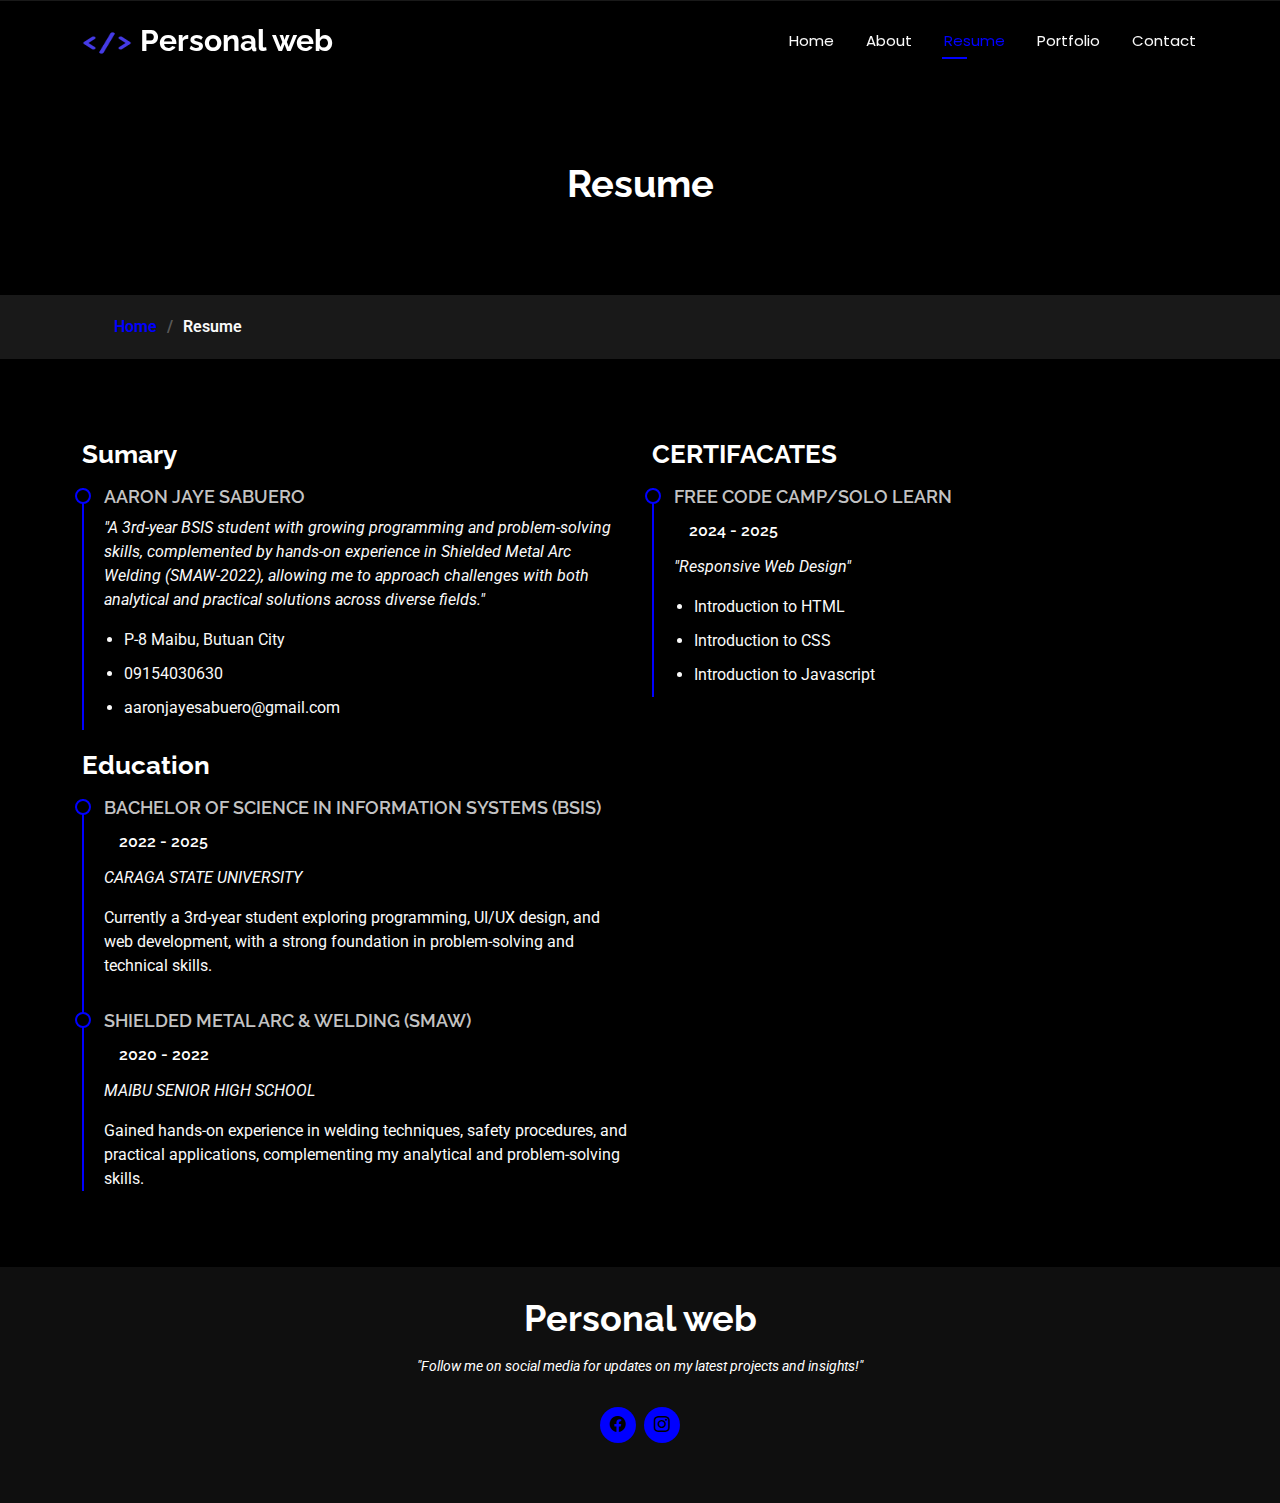
<file: resume.html>
<!DOCTYPE html>
<html lang="en">

<head>
  <meta charset="utf-8">
  <meta content="width=device-width, initial-scale=1.0" name="viewport">
  <title>Aaron jaye Sabuero | Pesonal Website</title>
  <meta name="description" content="">
  <meta name="keywords" content="">

  <!-- Favicons -->
  <link href="assets/img/code.png" rel="icon">
  <link href="assets/img/apple-touch-icon.png" rel="apple-touch-icon">

  <!-- Fonts -->
  <link href="https://fonts.googleapis.com" rel="preconnect">
  <link href="https://fonts.gstatic.com" rel="preconnect" crossorigin>
  <link href="https://fonts.googleapis.com/css2?family=Roboto:ital,wght@0,100;0,300;0,400;0,500;0,700;0,900;1,100;1,300;1,400;1,500;1,700;1,900&family=Poppins:ital,wght@0,100;0,200;0,300;0,400;0,500;0,600;0,700;0,800;0,900;1,100;1,200;1,300;1,400;1,500;1,600;1,700;1,800;1,900&family=Raleway:ital,wght@0,100;0,200;0,300;0,400;0,500;0,600;0,700;0,800;0,900;1,100;1,200;1,300;1,400;1,500;1,600;1,700;1,800;1,900&display=swap" rel="stylesheet">

  <!-- Vendor CSS Files -->
  <link href="assets/vendor/bootstrap/css/bootstrap.min.css" rel="stylesheet">
  <link href="assets/vendor/bootstrap-icons/bootstrap-icons.css" rel="stylesheet">
  <link href="assets/vendor/aos/aos.css" rel="stylesheet">
  <link href="assets/vendor/swiper/swiper-bundle.min.css" rel="stylesheet">
  <link href="assets/vendor/glightbox/css/glightbox.min.css" rel="stylesheet">

  <!-- Main CSS File -->
  <link href="assets/css/main.css" rel="stylesheet">

  <!-- =======================================================
  * Template Name: Personal
  * Template URL: https://bootstrapmade.com/personal-free-resume-bootstrap-template/
  * Updated: Nov 04 2024 with Bootstrap v5.3.3
  * Author: BootstrapMade.com
  * License: https://bootstrapmade.com/license/
  ======================================================== -->
</head>

<body class="resume-page">

  <header id="header" class="header d-flex align-items-center fixed-top">
    <div class="container-fluid container-xl position-relative d-flex align-items-center justify-content-between">

      <a href="index.html" class="logo d-flex align-items-center">
        <!-- Uncomment the line below if you also wish to use an image logo -->
        <!-- <img src="assets/img/logo.png" alt=""> -->
        <h1 class="sitename"><img src="/assets/img/code.png"width="50" height="50" alt="">Personal web</h1>
      </a>

      <nav id="navmenu" class="navmenu">
        <ul>
          <li><a href="index.html">Home</a></li>
          <li><a href="about.html">About</a></li>
          <li><a href="resume.html" class="active">Resume</a></li>
          <li><a href="portfolio.html">Portfolio</a></li>
          <li><a href="contact.html">Contact</a></li>
        </ul>
        <i class="mobile-nav-toggle d-xl-none bi bi-list"></i>
      </nav>

    </div>
  </header>

  <main class="main">

    <!-- Page Title -->
    <div class="page-title" data-aos="fade">
      <div class="heading">
        <div class="container">
          <div class="row d-flex justify-content-center text-center">
            <div class="col-lg-8">
              <h1>Resume</h1>
              <p class="mb-0"></p>
            </div>
          </div>
        </div>
      </div>
      <nav class="breadcrumbs">
        <div class="container">
          <ol>
            <li><a href="index.html">Home</a></li>
            <li class="current">Resume</li>
          </ol>
        </div>
      </nav>
    </div><!-- End Page Title -->

    <!-- Resume Section -->
    <section id="resume" class="resume section">

      <div class="container">

        <div class="row">

          <div class="col-lg-6" data-aos="fade-up" data-aos-delay="100">
            <h3 class="resume-title">Sumary</h3>

            <div class="resume-item pb-0">
              <h4>Aaron jaye Sabuero</h4>
              <p><em>"A 3rd-year BSIS student with growing programming and problem-solving skills, complemented by hands-on experience in Shielded Metal Arc Welding (SMAW-2022), allowing me to approach challenges with both analytical and practical solutions across diverse fields."</em></p>
              <ul>
                <li>P-8 Maibu, Butuan City</li>
                <li>09154030630</li>
                <li>aaronjayesabuero@gmail.com</li>
              </ul>
            </div><!-- Edn Resume Item -->

            <h3 class="resume-title">Education</h3>
            <div class="resume-item">
              <h4>Bachelor of Science in Information Systems (BSIS)</h4>
              <h5>2022 - 2025</h5>
              <p><em>CARAGA STATE UNIVERSITY</em></p>
              <p>Currently a 3rd-year student exploring programming, UI/UX design, and web development, with a strong foundation in problem-solving and technical skills.</p>
            </div><!-- Edn Resume Item -->

            <div class="resume-item">
              <h4>Shielded Metal Arc  &amp; Welding (SMAW)</h4>
              <h5>2020 - 2022</h5>
              <p><em>MAIBU SENIOR HIGH SCHOOL</em></p>
              <p>Gained hands-on experience in welding techniques, safety procedures, and practical applications, complementing my analytical and problem-solving skills.</p>
            </div><!-- Edn Resume Item -->

          </div>

          <div class="col-lg-6" data-aos="fade-up" data-aos-delay="200">
            <h3 class="resume-title">CERTIFACATES</h3>
            <div class="resume-item">
              <h4>Free code camp/Solo Learn</h4>
              <h5>2024 - 2025</h5>
              <p><em>"Responsive Web Design"</em></p>
              <ul>
                <li>Introduction to HTML</li>
                <li>Introduction to CSS</li>
                <li>Introduction to Javascript</li>
              </ul>
            </div><!-- Edn Resume Item -->

          </div>

        </div>

      </div>

    </section><!-- /Resume Section -->

  </main>

  <footer id="footer" class="footer dark-background">
    <div class="container">
      <h3 class="sitename">Personal web</h3>
      <p>"Follow me on social media for updates on my latest projects and insights!"</p>
      <div class="social-links d-flex justify-content-center">
        <a href="https://www.facebook.com/jamae.rhea" target="_blank"><i class="bi bi-facebook"></i></a>
        <a href="https://www.instagram.com/ajsabu6/" target="_blank"><i class="bi bi-instagram"></i></a>
      </div>
    </div>
  </footer>

  <!-- Scroll Top -->
  <a href="#" id="scroll-top" class="scroll-top d-flex align-items-center justify-content-center"><i class="bi bi-arrow-up-short"></i></a>

  <!-- Preloader -->
  <div id="preloader"></div>

  <!-- Vendor JS Files -->
  <script src="assets/vendor/bootstrap/js/bootstrap.bundle.min.js"></script>
  <script src="assets/vendor/php-email-form/validate.js"></script>
  <script src="assets/vendor/aos/aos.js"></script>
  <script src="assets/vendor/typed.js/typed.umd.js"></script>
  <script src="assets/vendor/purecounter/purecounter_vanilla.js"></script>
  <script src="assets/vendor/waypoints/noframework.waypoints.js"></script>
  <script src="assets/vendor/swiper/swiper-bundle.min.js"></script>
  <script src="assets/vendor/glightbox/js/glightbox.min.js"></script>
  <script src="assets/vendor/imagesloaded/imagesloaded.pkgd.min.js"></script>
  <script src="assets/vendor/isotope-layout/isotope.pkgd.min.js"></script>

  <!-- Main JS File -->
  <script src="assets/js/main.js"></script>

</body>

</html>
</file>
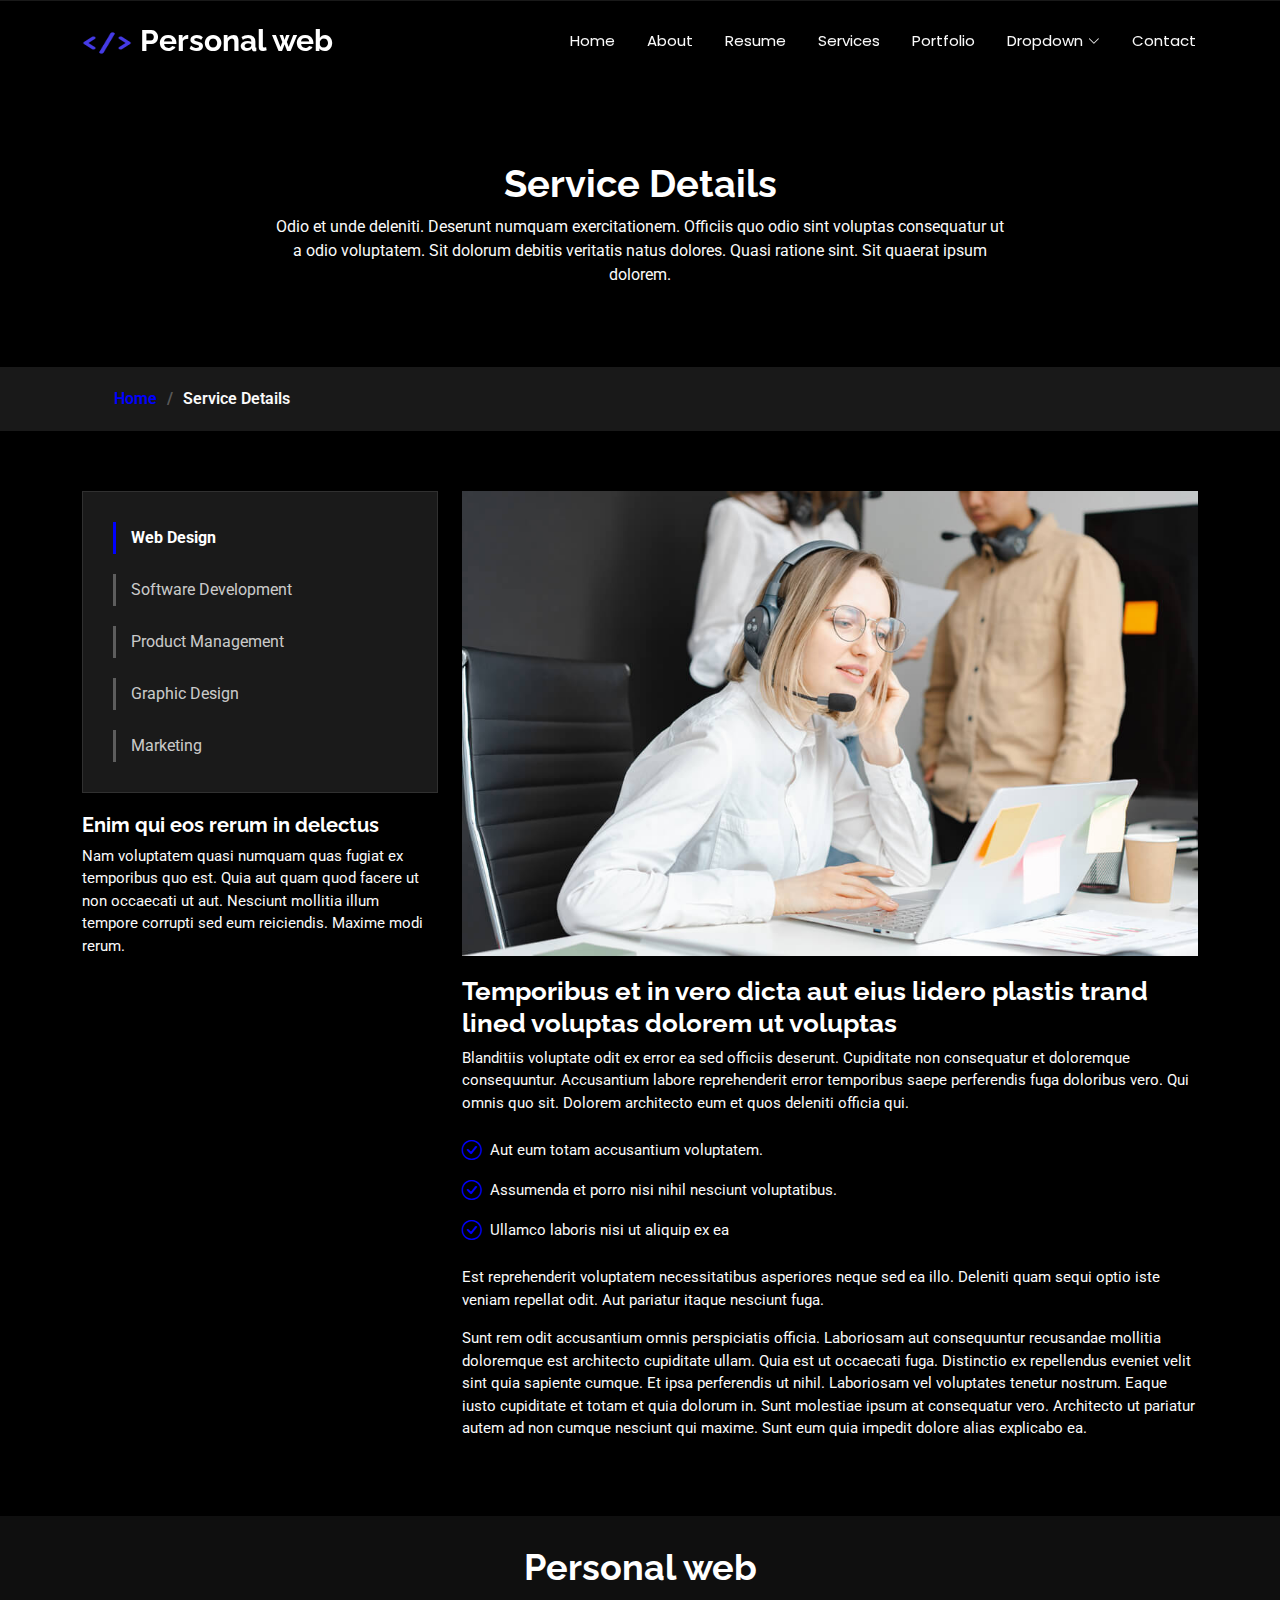
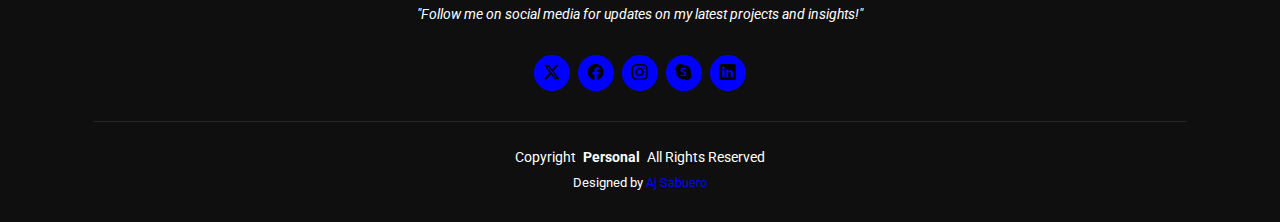
<file: service-details.html>
<!DOCTYPE html>
<html lang="en">

<head>
  <meta charset="utf-8">
  <meta content="width=device-width, initial-scale=1.0" name="viewport">
  <title>Aaron jaye Sabuero | Pesonal Website</title>
  <meta name="description" content="">
  <meta name="keywords" content="">

  <!-- Favicons -->
  <link href="assets/img/code.png" rel="icon">
  <link href="assets/img/apple-touch-icon.png" rel="apple-touch-icon">

  <!-- Fonts -->
  <link href="https://fonts.googleapis.com" rel="preconnect">
  <link href="https://fonts.gstatic.com" rel="preconnect" crossorigin>
  <link href="https://fonts.googleapis.com/css2?family=Roboto:ital,wght@0,100;0,300;0,400;0,500;0,700;0,900;1,100;1,300;1,400;1,500;1,700;1,900&family=Poppins:ital,wght@0,100;0,200;0,300;0,400;0,500;0,600;0,700;0,800;0,900;1,100;1,200;1,300;1,400;1,500;1,600;1,700;1,800;1,900&family=Raleway:ital,wght@0,100;0,200;0,300;0,400;0,500;0,600;0,700;0,800;0,900;1,100;1,200;1,300;1,400;1,500;1,600;1,700;1,800;1,900&display=swap" rel="stylesheet">

  <!-- Vendor CSS Files -->
  <link href="assets/vendor/bootstrap/css/bootstrap.min.css" rel="stylesheet">
  <link href="assets/vendor/bootstrap-icons/bootstrap-icons.css" rel="stylesheet">
  <link href="assets/vendor/aos/aos.css" rel="stylesheet">
  <link href="assets/vendor/swiper/swiper-bundle.min.css" rel="stylesheet">
  <link href="assets/vendor/glightbox/css/glightbox.min.css" rel="stylesheet">

  <!-- Main CSS File -->
  <link href="assets/css/main.css" rel="stylesheet">

  <!-- =======================================================
  * Template Name: Personal
  * Template URL: https://bootstrapmade.com/personal-free-resume-bootstrap-template/
  * Updated: Nov 04 2024 with Bootstrap v5.3.3
  * Author: BootstrapMade.com
  * License: https://bootstrapmade.com/license/
  ======================================================== -->
</head>

<body class="service-details-page">

  <header id="header" class="header d-flex align-items-center fixed-top">
    <div class="container-fluid container-xl position-relative d-flex align-items-center justify-content-between">

      <a href="index.html" class="logo d-flex align-items-center">
        <!-- Uncomment the line below if you also wish to use an image logo -->
        <!-- <img src="assets/img/logo.png" alt=""> -->
        <h1 class="sitename"><img src="/assets/img/code.png"width="50" height="50" alt="">Personal web</h1>
      </a>

      <nav id="navmenu" class="navmenu">
        <ul>
          <li><a href="index.html">Home</a></li>
          <li><a href="about.html">About</a></li>
          <li><a href="resume.html">Resume</a></li>
          <li><a href="services.html">Services</a></li>
          <li><a href="portfolio.html">Portfolio</a></li>
          <li class="dropdown"><a href="#"><span>Dropdown</span> <i class="bi bi-chevron-down toggle-dropdown"></i></a>
            <ul>
              <li><a href="#">Dropdown 1</a></li>
              <li class="dropdown"><a href="#"><span>Deep Dropdown</span> <i class="bi bi-chevron-down toggle-dropdown"></i></a>
                <ul>
                  <li><a href="#">Deep Dropdown 1</a></li>
                  <li><a href="#">Deep Dropdown 2</a></li>
                  <li><a href="#">Deep Dropdown 3</a></li>
                  <li><a href="#">Deep Dropdown 4</a></li>
                  <li><a href="#">Deep Dropdown 5</a></li>
                </ul>
              </li>
              <li><a href="#">Dropdown 2</a></li>
              <li><a href="#">Dropdown 3</a></li>
              <li><a href="#">Dropdown 4</a></li>
            </ul>
          </li>
          <li><a href="contact.html">Contact</a></li>
        </ul>
        <i class="mobile-nav-toggle d-xl-none bi bi-list"></i>
      </nav>

    </div>
  </header>

  <main class="main">

    <!-- Page Title -->
    <div class="page-title" data-aos="fade">
      <div class="heading">
        <div class="container">
          <div class="row d-flex justify-content-center text-center">
            <div class="col-lg-8">
              <h1>Service Details</h1>
              <p class="mb-0">Odio et unde deleniti. Deserunt numquam exercitationem. Officiis quo odio sint voluptas consequatur ut a odio voluptatem. Sit dolorum debitis veritatis natus dolores. Quasi ratione sint. Sit quaerat ipsum dolorem.</p>
            </div>
          </div>
        </div>
      </div>
      <nav class="breadcrumbs">
        <div class="container">
          <ol>
            <li><a href="index.html">Home</a></li>
            <li class="current">Service Details</li>
          </ol>
        </div>
      </nav>
    </div><!-- End Page Title -->

    <!-- Service Details Section -->
    <section id="service-details" class="service-details section">

      <div class="container">

        <div class="row gy-4">

          <div class="col-lg-4" data-aos="fade-up" data-aos-delay="100">
            <div class="services-list">
              <a href="#" class="active">Web Design</a>
              <a href="#">Software Development</a>
              <a href="#">Product Management</a>
              <a href="#">Graphic Design</a>
              <a href="#">Marketing</a>
            </div>

            <h4>Enim qui eos rerum in delectus</h4>
            <p>Nam voluptatem quasi numquam quas fugiat ex temporibus quo est. Quia aut quam quod facere ut non occaecati ut aut. Nesciunt mollitia illum tempore corrupti sed eum reiciendis. Maxime modi rerum.</p>
          </div>

          <div class="col-lg-8" data-aos="fade-up" data-aos-delay="200">
            <img src="assets/img/services.jpg" alt="" class="img-fluid services-img">
            <h3>Temporibus et in vero dicta aut eius lidero plastis trand lined voluptas dolorem ut voluptas</h3>
            <p>
              Blanditiis voluptate odit ex error ea sed officiis deserunt. Cupiditate non consequatur et doloremque consequuntur. Accusantium labore reprehenderit error temporibus saepe perferendis fuga doloribus vero. Qui omnis quo sit. Dolorem architecto eum et quos deleniti officia qui.
            </p>
            <ul>
              <li><i class="bi bi-check-circle"></i> <span>Aut eum totam accusantium voluptatem.</span></li>
              <li><i class="bi bi-check-circle"></i> <span>Assumenda et porro nisi nihil nesciunt voluptatibus.</span></li>
              <li><i class="bi bi-check-circle"></i> <span>Ullamco laboris nisi ut aliquip ex ea</span></li>
            </ul>
            <p>
              Est reprehenderit voluptatem necessitatibus asperiores neque sed ea illo. Deleniti quam sequi optio iste veniam repellat odit. Aut pariatur itaque nesciunt fuga.
            </p>
            <p>
              Sunt rem odit accusantium omnis perspiciatis officia. Laboriosam aut consequuntur recusandae mollitia doloremque est architecto cupiditate ullam. Quia est ut occaecati fuga. Distinctio ex repellendus eveniet velit sint quia sapiente cumque. Et ipsa perferendis ut nihil. Laboriosam vel voluptates tenetur nostrum. Eaque iusto cupiditate et totam et quia dolorum in. Sunt molestiae ipsum at consequatur vero. Architecto ut pariatur autem ad non cumque nesciunt qui maxime. Sunt eum quia impedit dolore alias explicabo ea.
            </p>
          </div>

        </div>

      </div>

    </section><!-- /Service Details Section -->

  </main>

  <footer id="footer" class="footer dark-background">
    <div class="container">
      <h3 class="sitename">Personal web</h3>
      <p>"Follow me on social media for updates on my latest projects and insights!"</p>
      <div class="social-links d-flex justify-content-center">
        <a href=""><i class="bi bi-twitter-x"></i></a>
        <a href="https://www.facebook.com/jamae.rhea"><i class="bi bi-facebook"></i></a>
        <a href="https://www.instagram.com/ajsabu6/"><i class="bi bi-instagram"></i></a>
        <a href=""><i class="bi bi-skype"></i></a>
        <a href=""><i class="bi bi-linkedin"></i></a>
      </div>
      <div class="container">
        <div class="copyright">
          <span>Copyright</span> <strong class="px-1 sitename">Personal</strong> <span>All Rights Reserved</span>
        </div>
        <div class="credits">
          <!-- All the links in the footer should remain intact. -->
          <!-- You can delete the links only if you've purchased the pro version. -->
          <!-- Licensing information: https://bootstrapmade.com/license/ -->
          <!-- Purchase the pro version with working PHP/AJAX contact form: [buy-url] -->
          Designed by <a href="https://www.instagram.com/ajsabu6/">Aj Sabuero</a>
        </div>
      </div>
    </div>
  </footer>

  <!-- Scroll Top -->
  <a href="#" id="scroll-top" class="scroll-top d-flex align-items-center justify-content-center"><i class="bi bi-arrow-up-short"></i></a>

  <!-- Preloader -->
  <div id="preloader"></div>

  <!-- Vendor JS Files -->
  <script src="assets/vendor/bootstrap/js/bootstrap.bundle.min.js"></script>
  <script src="assets/vendor/php-email-form/validate.js"></script>
  <script src="assets/vendor/aos/aos.js"></script>
  <script src="assets/vendor/typed.js/typed.umd.js"></script>
  <script src="assets/vendor/purecounter/purecounter_vanilla.js"></script>
  <script src="assets/vendor/waypoints/noframework.waypoints.js"></script>
  <script src="assets/vendor/swiper/swiper-bundle.min.js"></script>
  <script src="assets/vendor/glightbox/js/glightbox.min.js"></script>
  <script src="assets/vendor/imagesloaded/imagesloaded.pkgd.min.js"></script>
  <script src="assets/vendor/isotope-layout/isotope.pkgd.min.js"></script>

  <!-- Main JS File -->
  <script src="assets/js/main.js"></script>

</body>

</html>
</file>
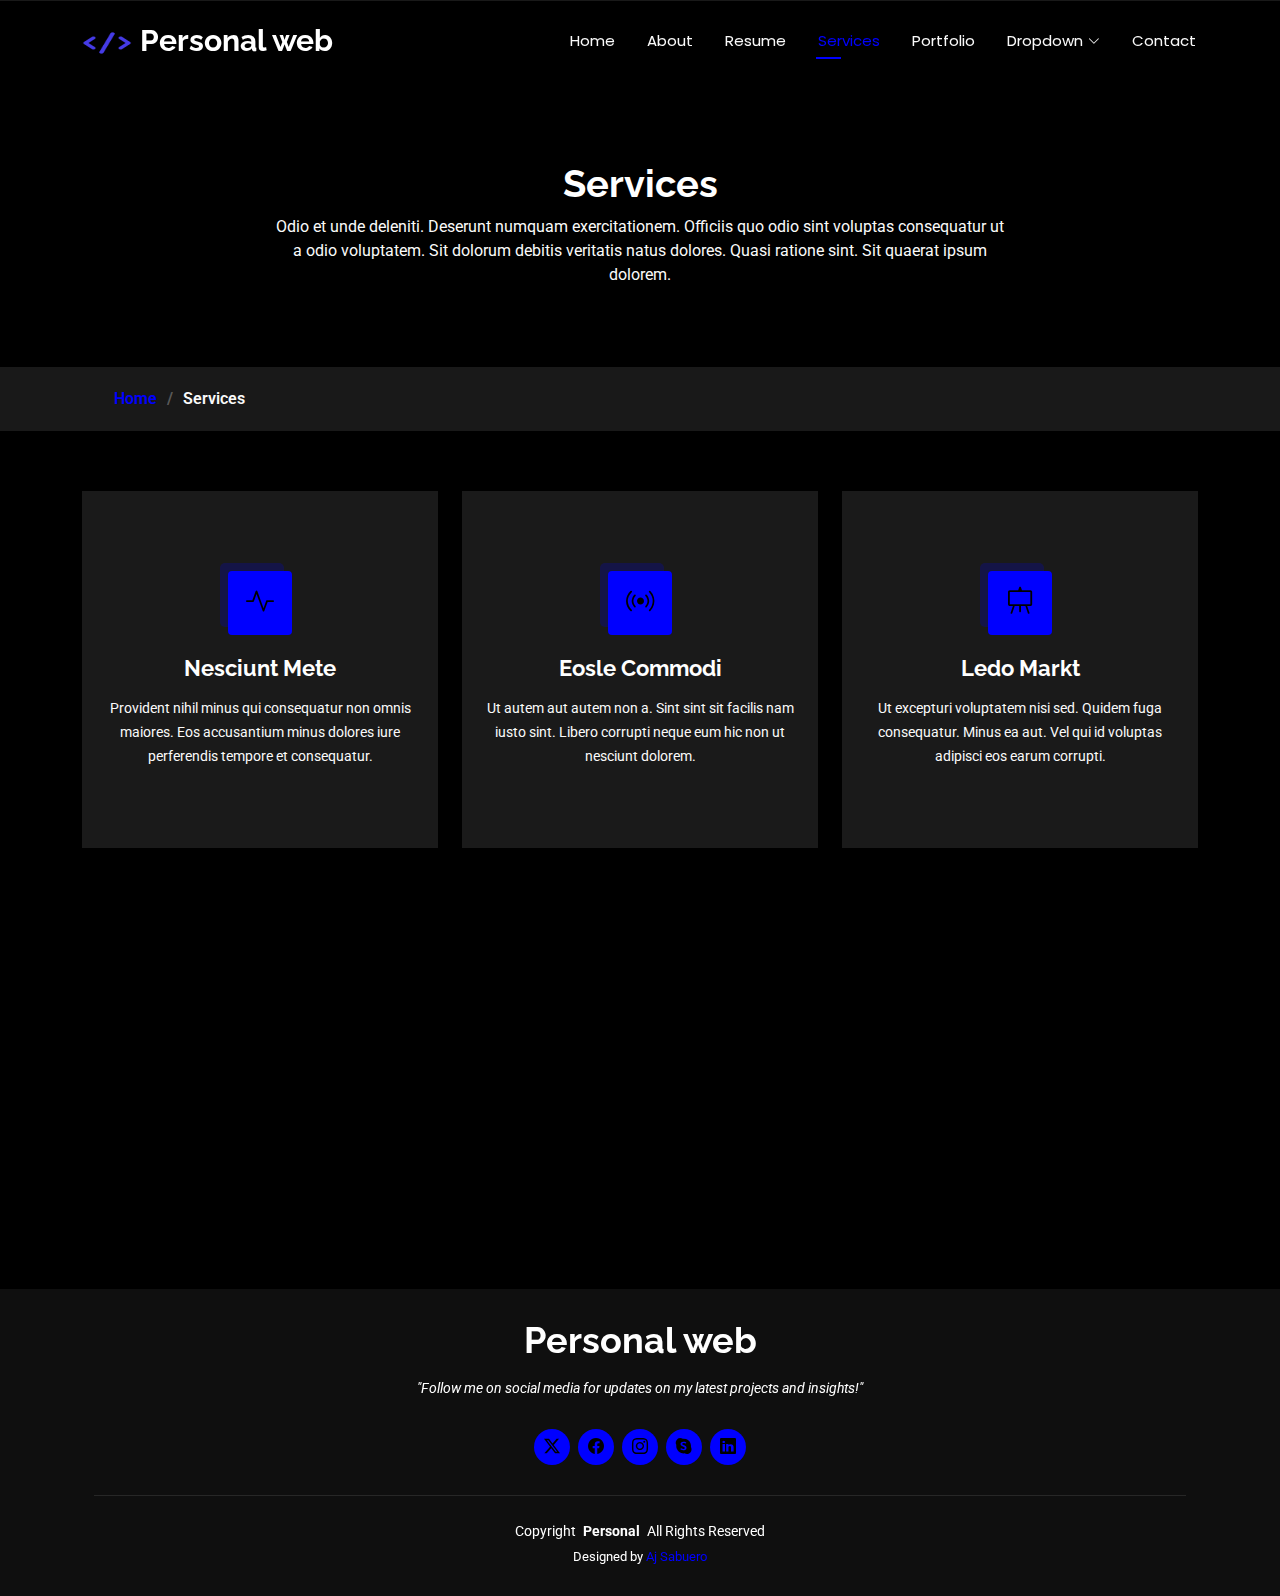
<file: services.html>
<!DOCTYPE html>
<html lang="en">

<head>
  <meta charset="utf-8">
  <meta content="width=device-width, initial-scale=1.0" name="viewport">
  <title>Aaron jaye Sabuero | Pesonal Website</title>
  <meta name="description" content="">
  <meta name="keywords" content="">

  <!-- Favicons -->
  <link href="assets/img/code.png" rel="icon">
  <link href="assets/img/apple-touch-icon.png" rel="apple-touch-icon">

  <!-- Fonts -->
  <link href="https://fonts.googleapis.com" rel="preconnect">
  <link href="https://fonts.gstatic.com" rel="preconnect" crossorigin>
  <link href="https://fonts.googleapis.com/css2?family=Roboto:ital,wght@0,100;0,300;0,400;0,500;0,700;0,900;1,100;1,300;1,400;1,500;1,700;1,900&family=Poppins:ital,wght@0,100;0,200;0,300;0,400;0,500;0,600;0,700;0,800;0,900;1,100;1,200;1,300;1,400;1,500;1,600;1,700;1,800;1,900&family=Raleway:ital,wght@0,100;0,200;0,300;0,400;0,500;0,600;0,700;0,800;0,900;1,100;1,200;1,300;1,400;1,500;1,600;1,700;1,800;1,900&display=swap" rel="stylesheet">

  <!-- Vendor CSS Files -->
  <link href="assets/vendor/bootstrap/css/bootstrap.min.css" rel="stylesheet">
  <link href="assets/vendor/bootstrap-icons/bootstrap-icons.css" rel="stylesheet">
  <link href="assets/vendor/aos/aos.css" rel="stylesheet">
  <link href="assets/vendor/swiper/swiper-bundle.min.css" rel="stylesheet">
  <link href="assets/vendor/glightbox/css/glightbox.min.css" rel="stylesheet">

  <!-- Main CSS File -->
  <link href="assets/css/main.css" rel="stylesheet">

  <!-- =======================================================
  * Template Name: Personal
  * Template URL: https://bootstrapmade.com/personal-free-resume-bootstrap-template/
  * Updated: Nov 04 2024 with Bootstrap v5.3.3
  * Author: BootstrapMade.com
  * License: https://bootstrapmade.com/license/
  ======================================================== -->
</head>

<body class="services-page">

  <header id="header" class="header d-flex align-items-center fixed-top">
    <div class="container-fluid container-xl position-relative d-flex align-items-center justify-content-between">

      <a href="index.html" class="logo d-flex align-items-center">
        <!-- Uncomment the line below if you also wish to use an image logo -->
        <!-- <img src="assets/img/logo.png" alt=""> -->
        <h1 class="sitename"><img src="/assets/img/code.png"width="50" height="50" alt="">Personal web</h1>
      </a>

      <nav id="navmenu" class="navmenu">
        <ul>
          <li><a href="index.html">Home</a></li>
          <li><a href="about.html">About</a></li>
          <li><a href="resume.html">Resume</a></li>
          <li><a href="services.html" class="active">Services</a></li>
          <li><a href="portfolio.html">Portfolio</a></li>
          <li class="dropdown"><a href="#"><span>Dropdown</span> <i class="bi bi-chevron-down toggle-dropdown"></i></a>
            <ul>
              <li><a href="#">Dropdown 1</a></li>
              <li class="dropdown"><a href="#"><span>Deep Dropdown</span> <i class="bi bi-chevron-down toggle-dropdown"></i></a>
                <ul>
                  <li><a href="#">Deep Dropdown 1</a></li>
                  <li><a href="#">Deep Dropdown 2</a></li>
                  <li><a href="#">Deep Dropdown 3</a></li>
                  <li><a href="#">Deep Dropdown 4</a></li>
                  <li><a href="#">Deep Dropdown 5</a></li>
                </ul>
              </li>
              <li><a href="#">Dropdown 2</a></li>
              <li><a href="#">Dropdown 3</a></li>
              <li><a href="#">Dropdown 4</a></li>
            </ul>
          </li>
          <li><a href="contact.html">Contact</a></li>
        </ul>
        <i class="mobile-nav-toggle d-xl-none bi bi-list"></i>
      </nav>

    </div>
  </header>

  <main class="main">

    <!-- Page Title -->
    <div class="page-title" data-aos="fade">
      <div class="heading">
        <div class="container">
          <div class="row d-flex justify-content-center text-center">
            <div class="col-lg-8">
              <h1>Services</h1>
              <p class="mb-0">Odio et unde deleniti. Deserunt numquam exercitationem. Officiis quo odio sint voluptas consequatur ut a odio voluptatem. Sit dolorum debitis veritatis natus dolores. Quasi ratione sint. Sit quaerat ipsum dolorem.</p>
            </div>
          </div>
        </div>
      </div>
      <nav class="breadcrumbs">
        <div class="container">
          <ol>
            <li><a href="index.html">Home</a></li>
            <li class="current">Services</li>
          </ol>
        </div>
      </nav>
    </div><!-- End Page Title -->

    <!-- Services Section -->
    <section id="services" class="services section">

      <div class="container">

        <div class="row gy-4">

          <div class="col-lg-4 col-md-6" data-aos="fade-up" data-aos-delay="100">
            <div class="service-item  position-relative">
              <div class="icon">
                <i class="bi bi-activity"></i>
              </div>
              <a href="service-details.html" class="stretched-link">
                <h3>Nesciunt Mete</h3>
              </a>
              <p>Provident nihil minus qui consequatur non omnis maiores. Eos accusantium minus dolores iure perferendis tempore et consequatur.</p>
            </div>
          </div><!-- End Service Item -->

          <div class="col-lg-4 col-md-6" data-aos="fade-up" data-aos-delay="200">
            <div class="service-item position-relative">
              <div class="icon">
                <i class="bi bi-broadcast"></i>
              </div>
              <a href="service-details.html" class="stretched-link">
                <h3>Eosle Commodi</h3>
              </a>
              <p>Ut autem aut autem non a. Sint sint sit facilis nam iusto sint. Libero corrupti neque eum hic non ut nesciunt dolorem.</p>
            </div>
          </div><!-- End Service Item -->

          <div class="col-lg-4 col-md-6" data-aos="fade-up" data-aos-delay="300">
            <div class="service-item position-relative">
              <div class="icon">
                <i class="bi bi-easel"></i>
              </div>
              <a href="service-details.html" class="stretched-link">
                <h3>Ledo Markt</h3>
              </a>
              <p>Ut excepturi voluptatem nisi sed. Quidem fuga consequatur. Minus ea aut. Vel qui id voluptas adipisci eos earum corrupti.</p>
            </div>
          </div><!-- End Service Item -->

          <div class="col-lg-4 col-md-6" data-aos="fade-up" data-aos-delay="400">
            <div class="service-item position-relative">
              <div class="icon">
                <i class="bi bi-bounding-box-circles"></i>
              </div>
              <a href="service-details.html" class="stretched-link">
                <h3>Asperiores Commodit</h3>
              </a>
              <p>Non et temporibus minus omnis sed dolor esse consequatur. Cupiditate sed error ea fuga sit provident adipisci neque.</p>
              <a href="service-details.html" class="stretched-link"></a>
            </div>
          </div><!-- End Service Item -->

          <div class="col-lg-4 col-md-6" data-aos="fade-up" data-aos-delay="500">
            <div class="service-item position-relative">
              <div class="icon">
                <i class="bi bi-calendar4-week"></i>
              </div>
              <a href="service-details.html" class="stretched-link">
                <h3>Velit Doloremque</h3>
              </a>
              <p>Cumque et suscipit saepe. Est maiores autem enim facilis ut aut ipsam corporis aut. Sed animi at autem alias eius labore.</p>
              <a href="service-details.html" class="stretched-link"></a>
            </div>
          </div><!-- End Service Item -->

          <div class="col-lg-4 col-md-6" data-aos="fade-up" data-aos-delay="600">
            <div class="service-item position-relative">
              <div class="icon">
                <i class="bi bi-chat-square-text"></i>
              </div>
              <a href="service-details.html" class="stretched-link">
                <h3>Dolori Architecto</h3>
              </a>
              <p>Hic molestias ea quibusdam eos. Fugiat enim doloremque aut neque non et debitis iure. Corrupti recusandae ducimus enim.</p>
              <a href="service-details.html" class="stretched-link"></a>
            </div>
          </div><!-- End Service Item -->

        </div>

      </div>

    </section><!-- /Services Section -->

  </main>

  <footer id="footer" class="footer dark-background">
    <div class="container">
      <h3 class="sitename">Personal web</h3>
      <p>"Follow me on social media for updates on my latest projects and insights!"</p>
      <div class="social-links d-flex justify-content-center">
        <a href=""><i class="bi bi-twitter-x"></i></a>
        <a href="https://www.facebook.com/jamae.rhea"><i class="bi bi-facebook"></i></a>
        <a href="https://www.instagram.com/ajsabu6/"><i class="bi bi-instagram"></i></a>
        <a href=""><i class="bi bi-skype"></i></a>
        <a href=""><i class="bi bi-linkedin"></i></a>
      </div>
      <div class="container">
        <div class="copyright">
          <span>Copyright</span> <strong class="px-1 sitename">Personal</strong> <span>All Rights Reserved</span>
        </div>
        <div class="credits">
          <!-- All the links in the footer should remain intact. -->
          <!-- You can delete the links only if you've purchased the pro version. -->
          <!-- Licensing information: https://bootstrapmade.com/license/ -->
          <!-- Purchase the pro version with working PHP/AJAX contact form: [buy-url] -->
          Designed by <a href="https://www.instagram.com/ajsabu6/">Aj Sabuero</a>
        </div>
      </div>
    </div>
  </footer>

  <!-- Scroll Top -->
  <a href="#" id="scroll-top" class="scroll-top d-flex align-items-center justify-content-center"><i class="bi bi-arrow-up-short"></i></a>

  <!-- Preloader -->
  <div id="preloader"></div>

  <!-- Vendor JS Files -->
  <script src="assets/vendor/bootstrap/js/bootstrap.bundle.min.js"></script>
  <script src="assets/vendor/php-email-form/validate.js"></script>
  <script src="assets/vendor/aos/aos.js"></script>
  <script src="assets/vendor/typed.js/typed.umd.js"></script>
  <script src="assets/vendor/purecounter/purecounter_vanilla.js"></script>
  <script src="assets/vendor/waypoints/noframework.waypoints.js"></script>
  <script src="assets/vendor/swiper/swiper-bundle.min.js"></script>
  <script src="assets/vendor/glightbox/js/glightbox.min.js"></script>
  <script src="assets/vendor/imagesloaded/imagesloaded.pkgd.min.js"></script>
  <script src="assets/vendor/isotope-layout/isotope.pkgd.min.js"></script>

  <!-- Main JS File -->
  <script src="assets/js/main.js"></script>

</body>

</html>
</file>
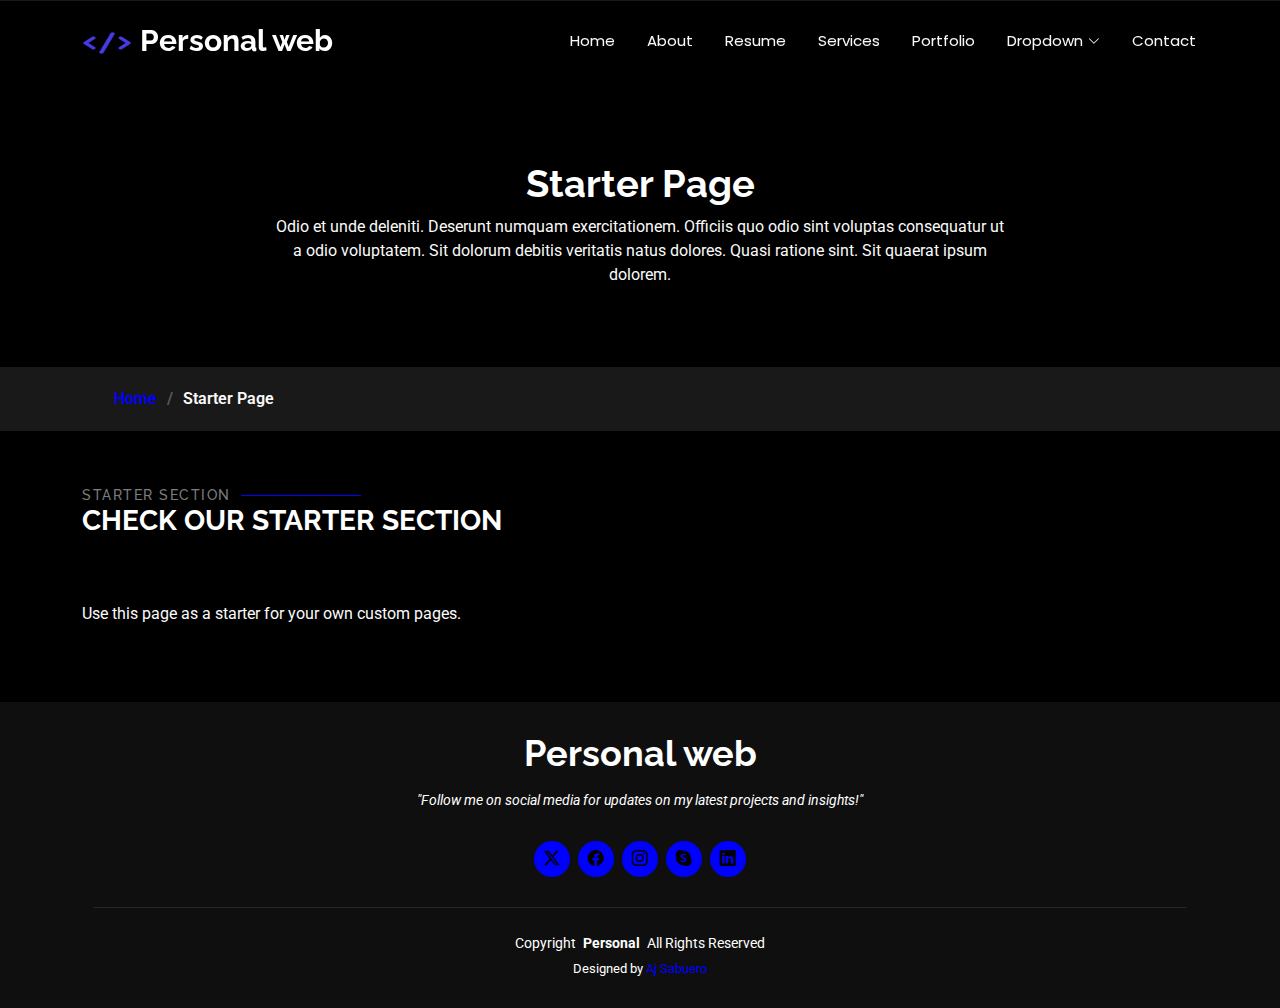
<file: starter-page.html>
<!DOCTYPE html>
<html lang="en">

<head>
  <meta charset="utf-8">
  <meta content="width=device-width, initial-scale=1.0" name="viewport">
  <title>Aaron jaye Sabuero | Pesonal Website</title>
  <meta name="description" content="">
  <meta name="keywords" content="">

  <!-- Favicons -->
  <link href="assets/img/code.png" rel="icon">
  <link href="assets/img/apple-touch-icon.png" rel="apple-touch-icon">

  <!-- Fonts -->
  <link href="https://fonts.googleapis.com" rel="preconnect">
  <link href="https://fonts.gstatic.com" rel="preconnect" crossorigin>
  <link href="https://fonts.googleapis.com/css2?family=Roboto:ital,wght@0,100;0,300;0,400;0,500;0,700;0,900;1,100;1,300;1,400;1,500;1,700;1,900&family=Poppins:ital,wght@0,100;0,200;0,300;0,400;0,500;0,600;0,700;0,800;0,900;1,100;1,200;1,300;1,400;1,500;1,600;1,700;1,800;1,900&family=Raleway:ital,wght@0,100;0,200;0,300;0,400;0,500;0,600;0,700;0,800;0,900;1,100;1,200;1,300;1,400;1,500;1,600;1,700;1,800;1,900&display=swap" rel="stylesheet">

  <!-- Vendor CSS Files -->
  <link href="assets/vendor/bootstrap/css/bootstrap.min.css" rel="stylesheet">
  <link href="assets/vendor/bootstrap-icons/bootstrap-icons.css" rel="stylesheet">
  <link href="assets/vendor/aos/aos.css" rel="stylesheet">
  <link href="assets/vendor/swiper/swiper-bundle.min.css" rel="stylesheet">
  <link href="assets/vendor/glightbox/css/glightbox.min.css" rel="stylesheet">

  <!-- Main CSS File -->
  <link href="assets/css/main.css" rel="stylesheet">

  <!-- =======================================================
  * Template Name: Personal
  * Template URL: https://bootstrapmade.com/personal-free-resume-bootstrap-template/
  * Updated: Nov 04 2024 with Bootstrap v5.3.3
  * Author: BootstrapMade.com
  * License: https://bootstrapmade.com/license/
  ======================================================== -->
</head>

<body class="starter-page-page">

  <header id="header" class="header d-flex align-items-center fixed-top">
    <div class="container-fluid container-xl position-relative d-flex align-items-center justify-content-between">

      <a href="index.html" class="logo d-flex align-items-center">
        <!-- Uncomment the line below if you also wish to use an image logo -->
        <!-- <img src="assets/img/logo.png" alt=""> -->
        <h1 class="sitename"><img src="/assets/img/code.png"width="50" height="50" alt="">Personal web</h1>
      </a>

      <nav id="navmenu" class="navmenu">
        <ul>
          <li><a href="index.html">Home</a></li>
          <li><a href="about.html">About</a></li>
          <li><a href="resume.html">Resume</a></li>
          <li><a href="services.html">Services</a></li>
          <li><a href="portfolio.html">Portfolio</a></li>
          <li class="dropdown"><a href="#"><span>Dropdown</span> <i class="bi bi-chevron-down toggle-dropdown"></i></a>
            <ul>
              <li><a href="#">Dropdown 1</a></li>
              <li class="dropdown"><a href="#"><span>Deep Dropdown</span> <i class="bi bi-chevron-down toggle-dropdown"></i></a>
                <ul>
                  <li><a href="#">Deep Dropdown 1</a></li>
                  <li><a href="#">Deep Dropdown 2</a></li>
                  <li><a href="#">Deep Dropdown 3</a></li>
                  <li><a href="#">Deep Dropdown 4</a></li>
                  <li><a href="#">Deep Dropdown 5</a></li>
                </ul>
              </li>
              <li><a href="#">Dropdown 2</a></li>
              <li><a href="#">Dropdown 3</a></li>
              <li><a href="#">Dropdown 4</a></li>
            </ul>
          </li>
          <li><a href="contact.html">Contact</a></li>
        </ul>
        <i class="mobile-nav-toggle d-xl-none bi bi-list"></i>
      </nav>

    </div>
  </header>

  <main class="main">

    <!-- Page Title -->
    <div class="page-title" data-aos="fade">
      <div class="heading">
        <div class="container">
          <div class="row d-flex justify-content-center text-center">
            <div class="col-lg-8">
              <h1>Starter Page</h1>
              <p class="mb-0">Odio et unde deleniti. Deserunt numquam exercitationem. Officiis quo odio sint voluptas consequatur ut a odio voluptatem. Sit dolorum debitis veritatis natus dolores. Quasi ratione sint. Sit quaerat ipsum dolorem.</p>
            </div>
          </div>
        </div>
      </div>
      <nav class="breadcrumbs">
        <div class="container">
          <ol>
            <li><a href="index.html">Home</a></li>
            <li class="current">Starter Page</li>
          </ol>
        </div>
      </nav>
    </div><!-- End Page Title -->

    <!-- Starter Section Section -->
    <section id="starter-section" class="starter-section section">

      <!-- Section Title -->
      <div class="container section-title" data-aos="fade-up">
        <h2>Starter Section</h2>
        <div><span>Check Our</span> <span class="description-title">Starter Section</span></div>
      </div><!-- End Section Title -->

      <div class="container" data-aos="fade-up">
        <p>Use this page as a starter for your own custom pages.</p>
      </div>

    </section><!-- /Starter Section Section -->

  </main>

  <footer id="footer" class="footer dark-background">
    <div class="container">
      <h3 class="sitename">Personal web</h3>
      <p>"Follow me on social media for updates on my latest projects and insights!"</p>
      <div class="social-links d-flex justify-content-center">
        <a href=""><i class="bi bi-twitter-x"></i></a>
        <a href="https://www.facebook.com/jamae.rhea"><i class="bi bi-facebook"></i></a>
        <a href="https://www.instagram.com/ajsabu6/"><i class="bi bi-instagram"></i></a>
        <a href=""><i class="bi bi-skype"></i></a>
        <a href=""><i class="bi bi-linkedin"></i></a>
      </div>
      <div class="container">
        <div class="copyright">
          <span>Copyright</span> <strong class="px-1 sitename">Personal</strong> <span>All Rights Reserved</span>
        </div>
        <div class="credits">
          <!-- All the links in the footer should remain intact. -->
          <!-- You can delete the links only if you've purchased the pro version. -->
          <!-- Licensing information: https://bootstrapmade.com/license/ -->
          <!-- Purchase the pro version with working PHP/AJAX contact form: [buy-url] -->
          Designed by <a href="https://www.instagram.com/ajsabu6/">Aj Sabuero</a>
        </div>
      </div>
    </div>
  </footer>

  <!-- Scroll Top -->
  <a href="#" id="scroll-top" class="scroll-top d-flex align-items-center justify-content-center"><i class="bi bi-arrow-up-short"></i></a>

  <!-- Preloader -->
  <div id="preloader"></div>

  <!-- Vendor JS Files -->
  <script src="assets/vendor/bootstrap/js/bootstrap.bundle.min.js"></script>
  <script src="assets/vendor/php-email-form/validate.js"></script>
  <script src="assets/vendor/aos/aos.js"></script>
  <script src="assets/vendor/typed.js/typed.umd.js"></script>
  <script src="assets/vendor/purecounter/purecounter_vanilla.js"></script>
  <script src="assets/vendor/waypoints/noframework.waypoints.js"></script>
  <script src="assets/vendor/swiper/swiper-bundle.min.js"></script>
  <script src="assets/vendor/glightbox/js/glightbox.min.js"></script>
  <script src="assets/vendor/imagesloaded/imagesloaded.pkgd.min.js"></script>
  <script src="assets/vendor/isotope-layout/isotope.pkgd.min.js"></script>

  <!-- Main JS File -->
  <script src="assets/js/main.js"></script>

</body>

</html>
</file>
<file: assets/css/main.css>
/**
* Template Name: Personal
* Template URL: https://bootstrapmade.com/personal-free-resume-bootstrap-template/
* Updated: Nov 04 2024 with Bootstrap v5.3.3
* Author: BootstrapMade.com
* License: https://bootstrapmade.com/license/
*/

/*--------------------------------------------------------------
# Font & Color Variables
# Help: https://bootstrapmade.com/color-system/
--------------------------------------------------------------*/
/* Fonts */
:root {
  --default-font: "Roboto",  system-ui, -apple-system, "Segoe UI", Roboto, "Helvetica Neue", Arial, "Noto Sans", "Liberation Sans", sans-serif, "Apple Color Emoji", "Segoe UI Emoji", "Segoe UI Symbol", "Noto Color Emoji";
  --heading-font: "Raleway",  sans-serif;
  --nav-font: "Poppins",  sans-serif;
}
.--background-color{
  min-height: 100vh;
  display: flex;
  justify-content: center;
  align-items: center;
  position: relative;
}
.--background-color::before{
  content: '';
  background-repeat: no-repeat;
  background-size: cover;
  background-position: center;
  position: absolute;
  top: 0%;
  left: 0%;
  right: 0%;
  bottom: 0%;
}

/* Global Colors - The following color variables are used throughout the website. Updating them here will change the color scheme of the entire website */
:root { 
  --background-color:#000000; /* Background color for the entire website, including individual sections */
  --default-color: #fafafa; /* Default color used for the majority of the text content across the entire website */
  --heading-color: #ffffff; /* Color for headings, subheadings and title throughout the website */
  --accent-color: blue; /* Accent color that represents your brand on the website. It's used for buttons, links, and other elements that need to stand out */
  --surface-color: #1a1a1a; /* The surface color is used as a background of boxed elements within sections, such as cards, icon boxes, or other elements that require a visual separation from the global background. */
  --contrast-color: #000000; /* Contrast color for text, ensuring readability against backgrounds of accent, heading, or default colors. */
}

/* Nav Menu Colors - The following color variables are used specifically for the navigation menu. They are separate from the global colors to allow for more customization options */
:root {
  --nav-color: #fafafa;  /* The default color of the main navmenu links */
  --nav-hover-color: blue; /* Applied to main navmenu links when they are hovered over or active */
  --nav-mobile-background-color: #1a1a1a; /* Used as the background color for mobile navigation menu */
  --nav-dropdown-background-color: #1a1a1a; /* Used as the background color for dropdown items that appear when hovering over primary navigation items */
  --nav-dropdown-color: #fafafa; /* Used for navigation links of the dropdown items in the navigation menu. */
  --nav-dropdown-hover-color: blue; /* Similar to --nav-hover-color, this color is applied to dropdown navigation links when they are hovered over. */
}
#text-blue{
  color: blue;
}

/* Color Presets - These classes override global colors when applied to any section or element, providing reuse of the sam color scheme. */

.light-background {
  --background-color: #1a1a1a;
  --surface-color: #343434;
}

.dark-background {
  --background-color: rgba(15, 15, 15, 0.975);
  --default-color: #ffffff;
  --heading-color: #ffffff;
  --surface-color: #292929f9;
  --contrast-color: #000000;
}

/* Smooth scroll */
:root {
  scroll-behavior: smooth;
}

/*--------------------------------------------------------------
# General Styling & Shared Classes
--------------------------------------------------------------*/
body {
  color: var(--default-color);
  background-color: var(--background-color);
  font-family: var(--default-font);
}

a {
  color: var(--accent-color);
  text-decoration: none;
  transition: 0.3s;
}

a:hover {
  color: color-mix(in srgb, var(--accent-color), transparent 25%);
  text-decoration: none;
}

h1,
h2,
h3,
h4,
h5,
h6 {
  color: var(--heading-color);
  font-family: var(--heading-font);
}

/* PHP Email Form Messages
------------------------------*/
.php-email-form .error-message {
  display: none;
  background: #df1529;
  color: #ffffff;
  text-align: left;
  padding: 15px;
  margin-bottom: 24px;
  font-weight: 600;
}

.php-email-form .sent-message {
  display: none;
  color: #ffffff;
  background: #059652;
  text-align: center;
  padding: 15px;
  margin-bottom: 24px;
  font-weight: 600;
}

.php-email-form .loading {
  display: none;
  background: var(--surface-color);
  text-align: center;
  padding: 15px;
  margin-bottom: 24px;
}

.php-email-form .loading:before {
  content: "";
  display: inline-block;
  border-radius: 50%;
  width: 24px;
  height: 24px;
  margin: 0 10px -6px 0;
  border: 3px solid var(--accent-color);
  border-top-color: var(--surface-color);
  animation: php-email-form-loading 1s linear infinite;
}

@keyframes php-email-form-loading {
  0% {
    transform: rotate(0deg);
  }

  100% {
    transform: rotate(360deg);
  }
}

/*--------------------------------------------------------------
# Global Header
--------------------------------------------------------------*/
.header {
  --background-color: rgba(0, 0, 0, 0);
  color: var(--default-color);
  background-color: var(--background-color);
  padding: 15px 0;
  transition: all 0.5s;
  z-index: 997;
}

.header .logo {
  line-height: 1;
}

.header .logo img {
  max-height: 32px;
  margin-right: 8px;
}

.header .logo h1 {
  font-size: 30px;
  margin: 0;
  font-weight: 700;
  color: var(--heading-color);
}

.scrolled .header {
  box-shadow: 0px 0 18px rgba(0, 0, 0, 0.1);
}

/* Global Header on Scroll
------------------------------*/
.scrolled .header {
  --background-color: rgba(0, 0, 0, 0.8);
}

.mainindex{
  text-align: right;
}
.typed{
  font-weight: bold;
}

.typed-fade {
  opacity: 1;
  transition: opacity 0.5s ease-in-out;
}

.typed-fade.typed-fade-out {
  opacity: 0;
}



/*--------------------------------------------------------------
# Navigation Menu
--------------------------------------------------------------*/
/* Desktop Navigation */
@media (min-width: 1200px) {
  .navmenu {
    padding: 0;
  }

  .navmenu ul {
    margin: 0;
    padding: 0;
    display: flex;
    list-style: none;
    align-items: center;
  }

  .navmenu li {
    position: relative;
  }

  .navmenu>ul>li {
    white-space: nowrap;
    padding: 15px 14px;
  }

  .navmenu>ul>li:last-child {
    padding-right: 0;
  }

  .navmenu a,
  .navmenu a:focus {
    color: var(--nav-color);
    font-size: 15px;
    padding: 0 2px;
    font-family: var(--nav-font);
    font-weight: 400;
    display: flex;
    align-items: center;
    justify-content: space-between;
    white-space: nowrap;
    transition: 0.3s;
    position: relative;
  }

  .navmenu a i,
  .navmenu a:focus i {
    font-size: 12px;
    line-height: 0;
    margin-left: 5px;
    transition: 0.3s;
  }

  .navmenu>ul>li>a:before {
    content: "";
    position: absolute;
    height: 2px;
    bottom: -6px;
    left: 0;
    background-color: var(--nav-hover-color);
    visibility: hidden;
    width: 0px;
    transition: all 0.3s ease-in-out 0s;
  }

  .navmenu a:hover:before,
  .navmenu li:hover>a:before,
  .navmenu .active:before {
    visibility: visible;
    width: 25px;
  }

  .navmenu li:hover>a,
  .navmenu .active,
  .navmenu .active:focus {
    color: var(--nav-hover-color);
  }

  .navmenu .dropdown ul {
    margin: 0;
    padding: 10px 0;
    background: var(--nav-dropdown-background-color);
    display: block;
    position: absolute;
    visibility: hidden;
    left: 14px;
    top: 130%;
    opacity: 0;
    transition: 0.3s;
    border-radius: 4px;
    z-index: 99;
    box-shadow: 0px 0px 30px rgba(0, 0, 0, 0.1);
  }

  .navmenu .dropdown ul li {
    min-width: 200px;
  }

  .navmenu .dropdown ul a {
    padding: 10px 20px;
    font-size: 15px;
    text-transform: none;
    color: var(--nav-dropdown-color);
  }

  .navmenu .dropdown ul a i {
    font-size: 12px;
  }

  .navmenu .dropdown ul a:hover,
  .navmenu .dropdown ul .active:hover,
  .navmenu .dropdown ul li:hover>a {
    color: var(--nav-dropdown-hover-color);
  }

  .navmenu .dropdown:hover>ul {
    opacity: 1;
    top: 100%;
    visibility: visible;
  }

  .navmenu .dropdown .dropdown ul {
    top: 0;
    left: -90%;
    visibility: hidden;
  }

  .navmenu .dropdown .dropdown:hover>ul {
    opacity: 1;
    top: 0;
    left: -100%;
    visibility: visible;
  }
}

/* Mobile Navigation */
@media (max-width: 1199px) {
  .mobile-nav-toggle {
    color: var(--nav-color);
    font-size: 28px;
    line-height: 0;
    margin-right: 10px;
    cursor: pointer;
    transition: color 0.3s;
  }

  .navmenu {
    padding: 0;
    z-index: 9997;
  }

  .navmenu ul {
    display: none;
    list-style: none;
    position: absolute;
    inset: 60px 20px 20px 20px;
    padding: 10px 0;
    margin: 0;
    border-radius: 6px;
    background-color: var(--nav-mobile-background-color);
    border: 1px solid color-mix(in srgb, var(--default-color), transparent 80%);
    box-shadow: none;
    overflow-y: auto;
    transition: 0.3s;
    z-index: 9998;
  }

  .navmenu a,
  .navmenu a:focus {
    color: var(--nav-dropdown-color);
    padding: 10px 20px;
    font-family: var(--nav-font);
    font-size: 17px;
    font-weight: 500;
    display: flex;
    align-items: center;
    justify-content: space-between;
    white-space: nowrap;
    transition: 0.3s;
  }

  .navmenu a i,
  .navmenu a:focus i {
    font-size: 12px;
    line-height: 0;
    margin-left: 5px;
    width: 30px;
    height: 30px;
    display: flex;
    align-items: center;
    justify-content: center;
    border-radius: 50%;
    transition: 0.3s;
    background-color: color-mix(in srgb, var(--accent-color), transparent 90%);
  }

  .navmenu a i:hover,
  .navmenu a:focus i:hover {
    background-color: var(--accent-color);
    color: var(--contrast-color);
  }

  .navmenu a:hover,
  .navmenu .active,
  .navmenu .active:focus {
    color: var(--nav-dropdown-hover-color);
  }

  .navmenu .active i,
  .navmenu .active:focus i {
    background-color: var(--accent-color);
    color: var(--contrast-color);
    transform: rotate(180deg);
  }

  .navmenu .dropdown ul {
    position: static;
    display: none;
    z-index: 99;
    padding: 10px 0;
    margin: 10px 20px;
    background-color: var(--nav-dropdown-background-color);
    transition: all 0.5s ease-in-out;
  }

  .navmenu .dropdown ul ul {
    background-color: rgba(33, 37, 41, 0.1);
  }

  .navmenu .dropdown>.dropdown-active {
    display: block;
    background-color: rgba(33, 37, 41, 0.03);
  }

  .mobile-nav-active {
    overflow: hidden;
  }

  .mobile-nav-active .mobile-nav-toggle {
    color: #fff;
    position: absolute;
    font-size: 32px;
    top: 15px;
    right: 15px;
    margin-right: 0;
    z-index: 9999;
  }

  .mobile-nav-active .navmenu {
    position: fixed;
    overflow: hidden;
    inset: 0;
    background: rgba(33, 37, 41, 0.8);
    transition: 0.3s;
  }

  .mobile-nav-active .navmenu>ul {
    display: block;
  }
}

/*--------------------------------------------------------------
# Global Footer
--------------------------------------------------------------*/
.footer {
  color: var(--default-color);
  background-color: var(--background-color);
  font-size: 14px;
  text-align: center;
  padding: 30px 0;
  position: relative;
}

.footer h3 {
  font-size: 36px;
  font-weight: 700;
  position: relative;
  padding: 0;
  margin: 0 0 15px 0;
}

.footer p {
  font-size: 15;
  font-style: italic;
  padding: 0;
  margin: 0 0 30px 0;
}

.footer .social-links {
  margin: 0 0 30px 0;
}

.footer .social-links a {
  font-size: 16px;
  display: flex;
  align-items: center;
  justify-content: center;
  background: var(--accent-color);
  color: var(--contrast-color);
  line-height: 1;
  margin: 0 4px;
  border-radius: 50%;
  text-align: center;
  width: 36px;
  height: 36px;
  transition: 0.3s;
}

.footer .social-links a:hover {
  background: color-mix(in srgb, var(--accent-color), transparent 20%);
  text-decoration: none;
}

.footer .copyright {
  padding-top: 25px;
  border-top: 1px solid color-mix(in srgb, var(--default-color), transparent 90%);
}

.footer .credits {
  font-size: 13px;
  padding-top: 5px;
}

/*--------------------------------------------------------------
# Preloader
--------------------------------------------------------------*/
#preloader {
  position: fixed;
  inset: 0;
  z-index: 999999;
  overflow: hidden;
  background: var(--background-color);
  transition: all 0.6s ease-out;
}

#preloader:before {
  content: "";
  position: fixed;
  top: calc(50% - 30px);
  left: calc(50% - 30px);
  border: 6px solid #ffffff;
  border-color: var(--accent-color) transparent var(--accent-color) transparent;
  border-radius: 50%;
  width: 60px;
  height: 60px;
  animation: animate-preloader 1.5s linear infinite;
}

@keyframes animate-preloader {
  0% {
    transform: rotate(0deg);
  }

  100% {
    transform: rotate(360deg);
  }
}

/*--------------------------------------------------------------
# Scroll Top Button
--------------------------------------------------------------*/
.scroll-top {
  position: fixed;
  visibility: hidden;
  opacity: 0;
  right: 15px;
  bottom: -15px;
  z-index: 99999;
  background-color: var(--accent-color);
  width: 44px;
  height: 44px;
  border-radius: 50px;
  transition: all 0.4s;
}

.scroll-top i {
  font-size: 24px;
  color: var(--contrast-color);
  line-height: 0;
}

.scroll-top:hover {
  background-color: color-mix(in srgb, var(--accent-color), transparent 20%);
  color: var(--contrast-color);
}

.scroll-top.active {
  visibility: visible;
  opacity: 1;
  bottom: 15px;
}

/*--------------------------------------------------------------
# Disable aos animation delay on mobile devices
--------------------------------------------------------------*/
@media screen and (max-width: 768px) {
  [data-aos-delay] {
    transition-delay: 0 !important;
  }
}

/*--------------------------------------------------------------
# Global Page Titles & Breadcrumbs
--------------------------------------------------------------*/
.page-title {
  color: var(--default-color);
  background-color: var(--background-color);
  position: relative;
}

.page-title .heading {
  padding: 160px 0 80px 0;
  border-top: 1px solid color-mix(in srgb, var(--default-color), transparent 90%);
}

.page-title .heading h1 {
  font-size: 38px;
  font-weight: 700;
}

.page-title nav {
  background-color: color-mix(in srgb, var(--default-color), transparent 90%);
  padding: 20px 0;
}

.page-title nav ol {
  display: flex;
  flex-wrap: wrap;
  list-style: none;
  margin: 0;
  font-size: 16px;
  font-weight: 600;
}

.page-title nav ol li+li {
  padding-left: 10px;
}

.page-title nav ol li+li::before {
  content: "/";
  display: inline-block;
  padding-right: 10px;
  color: color-mix(in srgb, var(--default-color), transparent 70%);
}

/*--------------------------------------------------------------
# Global Sections
--------------------------------------------------------------*/
section,
.section {
  color: var(--default-color);
  background-color: var(--background-color);
  padding: 60px 0;
  scroll-margin-top: 100px;
  overflow: clip;
}

@media (max-width: 1199px) {

  section,
  .section {
    scroll-margin-top: 66px;
  }
}

/*--------------------------------------------------------------
# Global Section Titles
--------------------------------------------------------------*/
.section-title {
  padding-bottom: 60px;
  position: relative;
}

.section-title h2 {
  font-size: 14px;
  font-weight: 500;
  padding: 0;
  line-height: 1px;
  margin: 0;
  letter-spacing: 1.5px;
  text-transform: uppercase;
  color: color-mix(in srgb, var(--default-color), transparent 50%);
  position: relative;
}

.section-title h2::after {
  content: "";
  width: 120px;
  height: 1px;
  display: inline-block;
  background: var(--accent-color);
  margin: 4px 10px;
}

.section-title div {
  color: var(--heading-color);
  margin: 0;
  margin: 0;
  font-size: 28px;
  font-weight: 700;
  text-transform: uppercase;
  font-family: var(--heading-font);
}

/*--------------------------------------------------------------
# Hero Section
--------------------------------------------------------------*/
.hero {
  width: 100%;
  min-height: 100vh;
  position: relative;
  padding: 80px 0;
  display: flex;
  align-items: center;
  justify-content: center;
}

.hero img {
  position: absolute;
  inset: 0;
  display: block;
  width: 100%;
  height: 100%;
  object-fit: cover;
  z-index: 1;
}

.hero .container {
  position: relative;
  z-index: 3;
}

.hero h2 {
  margin: 0;
  font-size: 64px;
  font-weight: 700;
}

.hero p {
  margin: 5px 0 0 0;
  font-size: 26px;
}

.hero p span {
  letter-spacing: 1px;
  border-bottom: 2px solid var(--accent-color);
}

.hero .social-links {
  margin-top: 25px;
}

.hero .social-links a {
  background-color: color-mix(in srgb, var(--default-color), transparent 90%);
  color: var(--default-color);
  font-size: 14px;
  width: 40px;
  height: 40px;
  border-radius: 50px;
  display: inline-flex;
  align-items: center;
  justify-content: center;
  margin-right: 20px;
  transition: 0.3s;
}

.hero .social-links a:hover {
  background-color: var(--accent-color);
}

@media (max-width: 768px) {
  .hero h2 {
    font-size: 32px;
  }

  .hero p {
    font-size: 20px;
  }
}

/*--------------------------------------------------------------
# About Section
--------------------------------------------------------------*/
.about .content h2 {
  font-weight: 700;
  font-size: 24px;
}

.about .content ul {
  list-style: none;
  padding: 0;
}

.about .content ul li {
  margin-bottom: 20px;
  display: flex;
  align-items: center;
}

.about .content ul strong {
  margin-right: 10px;
}

.about .content ul i {
  font-size: 16px;
  margin-right: 5px;
  color: var(--accent-color);
  line-height: 0;
}

/*--------------------------------------------------------------
# Stats Section
--------------------------------------------------------------*/
.stats i {
  background-color: var(--surface-color);
  color: var(--accent-color);
  box-shadow: 0px 2px 25px rgba(0, 0, 0, 0.1);
  width: 54px;
  height: 54px;
  font-size: 24px;
  border-radius: 50px;
  border: 2px solid var(--background-color);
  display: inline-flex;
  align-items: center;
  justify-content: center;
  position: relative;
  z-index: 1;
}

.stats .stats-item {
  background-color: var(--surface-color);
  margin-top: -27px;
  padding: 30px 30px 25px 30px;
  width: 100%;
  position: relative;
  text-align: center;
  box-shadow: 0px 2px 35px rgba(0, 0, 0, 0.1);
  border-radius: 4px;
  z-index: 0;
}

.stats .stats-item span {
  font-size: 36px;
  display: block;
  font-weight: 700;
  color: color-mix(in srgb, var(--default-color), transparent 20%);
}

.stats .stats-item p {
  padding: 0;
  margin: 0;
  font-family: var(--heading-font);
  font-size: 16px;
}

/*--------------------------------------------------------------
# Skills Section
--------------------------------------------------------------*/
.skills .progress {
  height: 60px;
  display: block;
  background: none;
  border-radius: 0;
}

.skills .progress .skill {
  color: var(--heading-color);
  padding: 0;
  margin: 0 0 6px 0;
  text-transform: uppercase;
  display: block;
  font-weight: 600;
  font-family: var(--heading-font);
}

.skills .progress .skill .val {
  float: right;
  font-style: normal;
}

.skills .progress-bar-wrap {
  background: color-mix(in srgb, var(--default-color), transparent 90%);
  height: 10px;
}

.skills .progress-bar {
  width: 1px;
  height: 10px;
  transition: 0.9s;
  background-color: var(--accent-color);
}

/*--------------------------------------------------------------
# Interests Section
--------------------------------------------------------------*/
.interests .features-item {
  background-color: var(--surface-color);
  display: flex;
  align-items: center;
  padding: 20px;
  transition: 0.3s;
  border: 1px solid color-mix(in srgb, var(--default-color), transparent 90%);
  position: relative;
}

.interests .features-item i {
  font-size: 32px;
  padding-right: 10px;
  line-height: 0;
}

.interests .features-item h3 {
  font-weight: 700;
  margin: 0;
  padding: 0;
  line-height: 1;
  font-size: 16px;
}

.interests .features-item h3 a {
  color: var(--heading-color);
  transition: 0.3s;
}

.interests .features-item:hover {
  border-color: var(--accent-color);
}

.interests .features-item:hover h3 a {
  color: var(--accent-color);
}

/*--------------------------------------------------------------
# Testimonials Section
--------------------------------------------------------------*/
.testimonials .testimonials-carousel,
.testimonials .testimonials-slider {
  overflow: hidden;
}

.testimonials .testimonial-item {
  box-sizing: content-box;
  min-height: 320px;
}

.testimonials .testimonial-item .testimonial-img {
  width: 90px;
  border-radius: 50%;
  margin: -40px 0 0 40px;
  position: relative;
  z-index: 2;
  border: 6px solid var(--background-color);
}

.testimonials .testimonial-item h3 {
  font-size: 18px;
  font-weight: bold;
  margin: 10px 0 5px 45px;
}

.testimonials .testimonial-item h4 {
  font-size: 14px;
  color: color-mix(in srgb, var(--default-color), transparent 20%);
  margin: 0 0 0 45px;
}

.testimonials .testimonial-item .quote-icon-left,
.testimonials .testimonial-item .quote-icon-right {
  color: color-mix(in srgb, var(--accent-color), transparent 50%);
  font-size: 26px;
  line-height: 0;
}

.testimonials .testimonial-item .quote-icon-left {
  display: inline-block;
  left: -5px;
  position: relative;
}

.testimonials .testimonial-item .quote-icon-right {
  display: inline-block;
  right: -5px;
  position: relative;
  top: 10px;
  transform: scale(-1, -1);
}

.testimonials .testimonial-item p {
  font-style: italic;
  margin: 0 15px 0 15px;
  padding: 20px 20px 60px 20px;
  background: var(--surface-color);
  border-radius: 6px;
  position: relative;
  z-index: 1;
}

.testimonials .swiper-wrapper {
  height: auto;
}

.testimonials .swiper-pagination {
  margin-top: 20px;
  position: relative;
}

.testimonials .swiper-pagination .swiper-pagination-bullet {
  width: 12px;
  height: 12px;
  background-color: var(--background-color);
  opacity: 1;
  border: 1px solid var(--accent-color);
}

.testimonials .swiper-pagination .swiper-pagination-bullet-active {
  background-color: var(--accent-color);
}

/*--------------------------------------------------------------
# Resume Section
--------------------------------------------------------------*/
.resume .resume-title {
  color: var(--heading-color);
  font-size: 26px;
  font-weight: 700;
  margin-top: 20px;
  margin-bottom: 20px;
}

.resume .resume-item {
  padding: 0 0 20px 20px;
  margin-top: -2px;
  border-left: 2px solid var(--accent-color);
  position: relative;
}

.resume .resume-item h4 {
  line-height: 18px;
  font-size: 18px;
  font-weight: 600;
  text-transform: uppercase;
  color: color-mix(in srgb, var(--default-color), transparent 20%);
  margin-bottom: 10px;
}

.resume .resume-item h5 {
  font-size: 16px;
  padding: 5px 15px;
  display: inline-block;
  font-weight: 600;
  margin-bottom: 10px;
}

.resume .resume-item ul {
  padding-left: 20px;
}

.resume .resume-item ul li {
  padding-bottom: 10px;
}

.resume .resume-item:last-child {
  padding-bottom: 0;
}

.resume .resume-item::before {
  content: "";
  position: absolute;
  width: 16px;
  height: 16px;
  border-radius: 50px;
  left: -9px;
  top: 0;
  background: var(--background-color);
  border: 2px solid var(--accent-color);
}

/*--------------------------------------------------------------
# Services Section
--------------------------------------------------------------*/
.services .service-item {
  background-color: var(--surface-color);
  text-align: center;
  padding: 80px 20px;
  transition: all ease-in-out 0.3s;
  height: 100%;
}

.services .service-item .icon {
  margin: 0 auto;
  width: 64px;
  height: 64px;
  background: var(--accent-color);
  border-radius: 4px;
  display: flex;
  align-items: center;
  justify-content: center;
  margin-bottom: 20px;
  transition: 0.3s;
  transform-style: preserve-3d;
}

.services .service-item .icon i {
  color: var(--contrast-color);
  font-size: 28px;
  transition: ease-in-out 0.3s;
}

.services .service-item .icon::before {
  position: absolute;
  content: "";
  left: -8px;
  top: -8px;
  height: 100%;
  width: 100%;
  background: color-mix(in srgb, var(--accent-color), transparent 80%);
  border-radius: 5px;
  transition: all 0.3s ease-out 0s;
  transform: translateZ(-1px);
}

.services .service-item h3 {
  font-weight: 700;
  margin: 10px 0 15px 0;
  font-size: 22px;
}

.services .service-item p {
  line-height: 24px;
  font-size: 14px;
  margin-bottom: 0;
}

.services .service-item:hover {
  background: var(--accent-color);
  border-color: var(--accent-color);
}

.services .service-item:hover .icon {
  background: var(--surface-color);
}

.services .service-item:hover .icon i {
  color: var(--accent-color);
}

.services .service-item:hover .icon::before {
  background: color-mix(in srgb, var(--background-color), transparent 70%);
}

.services .service-item:hover h3,
.services .service-item:hover p {
  color: var(--contrast-color);
}

/*--------------------------------------------------------------
# Service Details Section
--------------------------------------------------------------*/
.service-details .services-list {
  background-color: var(--surface-color);
  padding: 10px 30px;
  border: 1px solid color-mix(in srgb, var(--default-color), transparent 90%);
  margin-bottom: 20px;
}

.service-details .services-list a {
  display: block;
  line-height: 1;
  padding: 8px 0 8px 15px;
  border-left: 3px solid color-mix(in srgb, var(--default-color), transparent 70%);
  margin: 20px 0;
  color: color-mix(in srgb, var(--default-color), transparent 20%);
  transition: 0.3s;
}

.service-details .services-list a.active {
  color: var(--heading-color);
  font-weight: 700;
  border-color: var(--accent-color);
}

.service-details .services-list a:hover {
  border-color: var(--accent-color);
}

.service-details .services-img {
  margin-bottom: 20px;
}

.service-details h3 {
  font-size: 26px;
  font-weight: 700;
}

.service-details h4 {
  font-size: 20px;
  font-weight: 700;
}

.service-details p {
  font-size: 15px;
}

.service-details ul {
  list-style: none;
  padding: 0;
  font-size: 15px;
}

.service-details ul li {
  padding: 5px 0;
  display: flex;
  align-items: center;
}

.service-details ul i {
  font-size: 20px;
  margin-right: 8px;
  color: var(--accent-color);
}

/*--------------------------------------------------------------
# Portfolio Section
--------------------------------------------------------------*/
.portfolio .portfolio-filters {
  padding: 0;
  margin: 0 auto 20px auto;
  list-style: none;
  text-align: center;
}

.portfolio .portfolio-filters li {
  cursor: pointer;
  display: inline-block;
  padding: 0;
  font-size: 18px;
  font-weight: 500;
  margin: 0 10px;
  line-height: 1;
  margin-bottom: 5px;
  transition: all 0.3s ease-in-out;
}

.portfolio .portfolio-filters li:hover,
.portfolio .portfolio-filters li.filter-active {
  color: var(--accent-color);
}

.portfolio .portfolio-filters li:first-child {
  margin-left: 0;
}

.portfolio .portfolio-filters li:last-child {
  margin-right: 0;
}

@media (max-width: 575px) {
  .portfolio .portfolio-filters li {
    font-size: 14px;
    margin: 0 5px;
  }
}

.portfolio .portfolio-content {
  position: relative;
  overflow: hidden;
}

.portfolio .portfolio-content img {
  transition: 0.3s;
}

.portfolio .portfolio-content .portfolio-info {
  opacity: 0;
  position: absolute;
  inset: 0;
  z-index: 3;
  transition: all ease-in-out 0.3s;
  background: rgba(0, 0, 0, 0.6);
  padding: 15px;
}

.portfolio .portfolio-content .portfolio-info h4 {
  font-size: 14px;
  padding: 5px 10px;
  font-weight: 400;
  color: #ffffff;
  display: inline-block;
  background-color: var(--accent-color);
}

.portfolio .portfolio-content .portfolio-info p {
  position: absolute;
  bottom: 10px;
  text-align: center;
  display: inline-block;
  left: 0;
  right: 0;
  font-size: 16px;
  font-weight: 600;
  color: rgba(255, 255, 255, 0.8);
}

.portfolio .portfolio-content .portfolio-info .preview-link,
.portfolio .portfolio-content .portfolio-info .details-link {
  position: absolute;
  left: calc(50% - 40px);
  font-size: 26px;
  top: calc(50% - 14px);
  color: #fff;
  transition: 0.3s;
  line-height: 1.2;
}

.portfolio .portfolio-content .portfolio-info .preview-link:hover,
.portfolio .portfolio-content .portfolio-info .details-link:hover {
  color: var(--accent-color);
}

.portfolio .portfolio-content .portfolio-info .details-link {
  left: 50%;
  font-size: 34px;
  line-height: 0;
}

.portfolio .portfolio-content:hover .portfolio-info {
  opacity: 1;
}

.portfolio .portfolio-content:hover img {
  transform: scale(1.1);
}

/*--------------------------------------------------------------
# Portfolio Details Section
--------------------------------------------------------------*/
.portfolio-details .portfolio-details-slider img {
  width: 100%;
}

.portfolio-details .portfolio-details-slider .swiper-pagination {
  margin-top: 20px;
  position: relative;
}

.portfolio-details .portfolio-details-slider .swiper-pagination .swiper-pagination-bullet {
  width: 12px;
  height: 12px;
  background-color: color-mix(in srgb, var(--default-color), transparent 85%);
  opacity: 1;
}

.portfolio-details .portfolio-details-slider .swiper-pagination .swiper-pagination-bullet-active {
  background-color: var(--accent-color);
}

.portfolio-details .portfolio-info {
  background-color: var(--surface-color);
  padding: 30px;
  box-shadow: 0px 0 30px rgba(0, 0, 0, 0.1);
}

.portfolio-details .portfolio-info h3 {
  font-size: 22px;
  font-weight: 700;
  margin-bottom: 20px;
  padding-bottom: 20px;
  border-bottom: 1px solid color-mix(in srgb, var(--default-color), transparent 85%);
}

.portfolio-details .portfolio-info ul {
  list-style: none;
  padding: 0;
  font-size: 15px;
}

.portfolio-details .portfolio-info ul li+li {
  margin-top: 10px;
}

.portfolio-details .portfolio-description {
  padding-top: 30px;
}

.portfolio-details .portfolio-description h2 {
  font-size: 26px;
  font-weight: 700;
  margin-bottom: 20px;
}

.portfolio-details .portfolio-description p {
  padding: 0;
  color: color-mix(in srgb, var(--default-color), transparent 30%);
}

/*--------------------------------------------------------------
# Starter Section Section
--------------------------------------------------------------*/
.starter-section {
  /* Add your styles here */
}

/*--------------------------------------------------------------
# Contact Section
--------------------------------------------------------------*/
.contact .info-item {
  box-shadow: 0px 0px 20px rgba(0, 0, 0, 0.1);
  padding: 20px 30px;
}

.contact .info-item .icon {
  color: var(--contrast-color);
  background-color: var(--accent-color);
  width: 56px;
  height: 56px;
  font-size: 24px;
  display: flex;
  justify-content: center;
  align-items: center;
  transition: all 0.3s ease-in-out;
  border-radius: 50%;
  margin-right: 15px;
}

.contact .info-item h3 {
  font-size: 18px;
  font-weight: 700;
  margin: 0 0 2px 0;
}

.contact .info-item p {
  padding: 0;
  margin-bottom: 0;
  font-size: 14px;
}

.contact .info-item .social-links a {
  font-size: 24px;
  display: inline-block;
  line-height: 1;
  margin: 4px 6px 0 0;
  transition: 0.3s;
  color: color-mix(in srgb, var(--default-color), transparent 50%);
}

.contact .info-item .social-links a:hover {
  color: var(--accent-color);
}

.contact .php-email-form {
  box-shadow: 0px 0px 20px rgba(0, 0, 0, 0.1);
  padding: 30px;
  margin-top: 30px;
}

@media (max-width: 575px) {
  .contact .php-email-form {
    padding: 20px;
  }
}

.contact .php-email-form input[type=text],
.contact .php-email-form input[type=email],
.contact .php-email-form textarea {
  color: var(--default-color);
  background-color: color-mix(in srgb, var(--background-color), transparent 50%);
  border-color: color-mix(in srgb, var(--default-color), transparent 80%);
  font-size: 14px;
  padding: 10px 15px;
  box-shadow: none;
  border-radius: 0;
}

.contact .php-email-form input[type=text]:focus,
.contact .php-email-form input[type=email]:focus,
.contact .php-email-form textarea:focus {
  border-color: var(--accent-color);
}

.contact .php-email-form input[type=text]::placeholder,
.contact .php-email-form input[type=email]::placeholder,
.contact .php-email-form textarea::placeholder {
  color: color-mix(in srgb, var(--default-color), transparent 70%);
}

.contact .php-email-form button[type=submit] {
  color: var(--contrast-color);
  background: var(--accent-color);
  border: 10;
  padding: 10px 30px;
  transition: 0.4s;
  border-radius: 50px;
}

.contact .php-email-form button[type=submit]:hover {
  background: color-mix(in srgb, var(--accent-color), transparent 20%);
}
</file>
